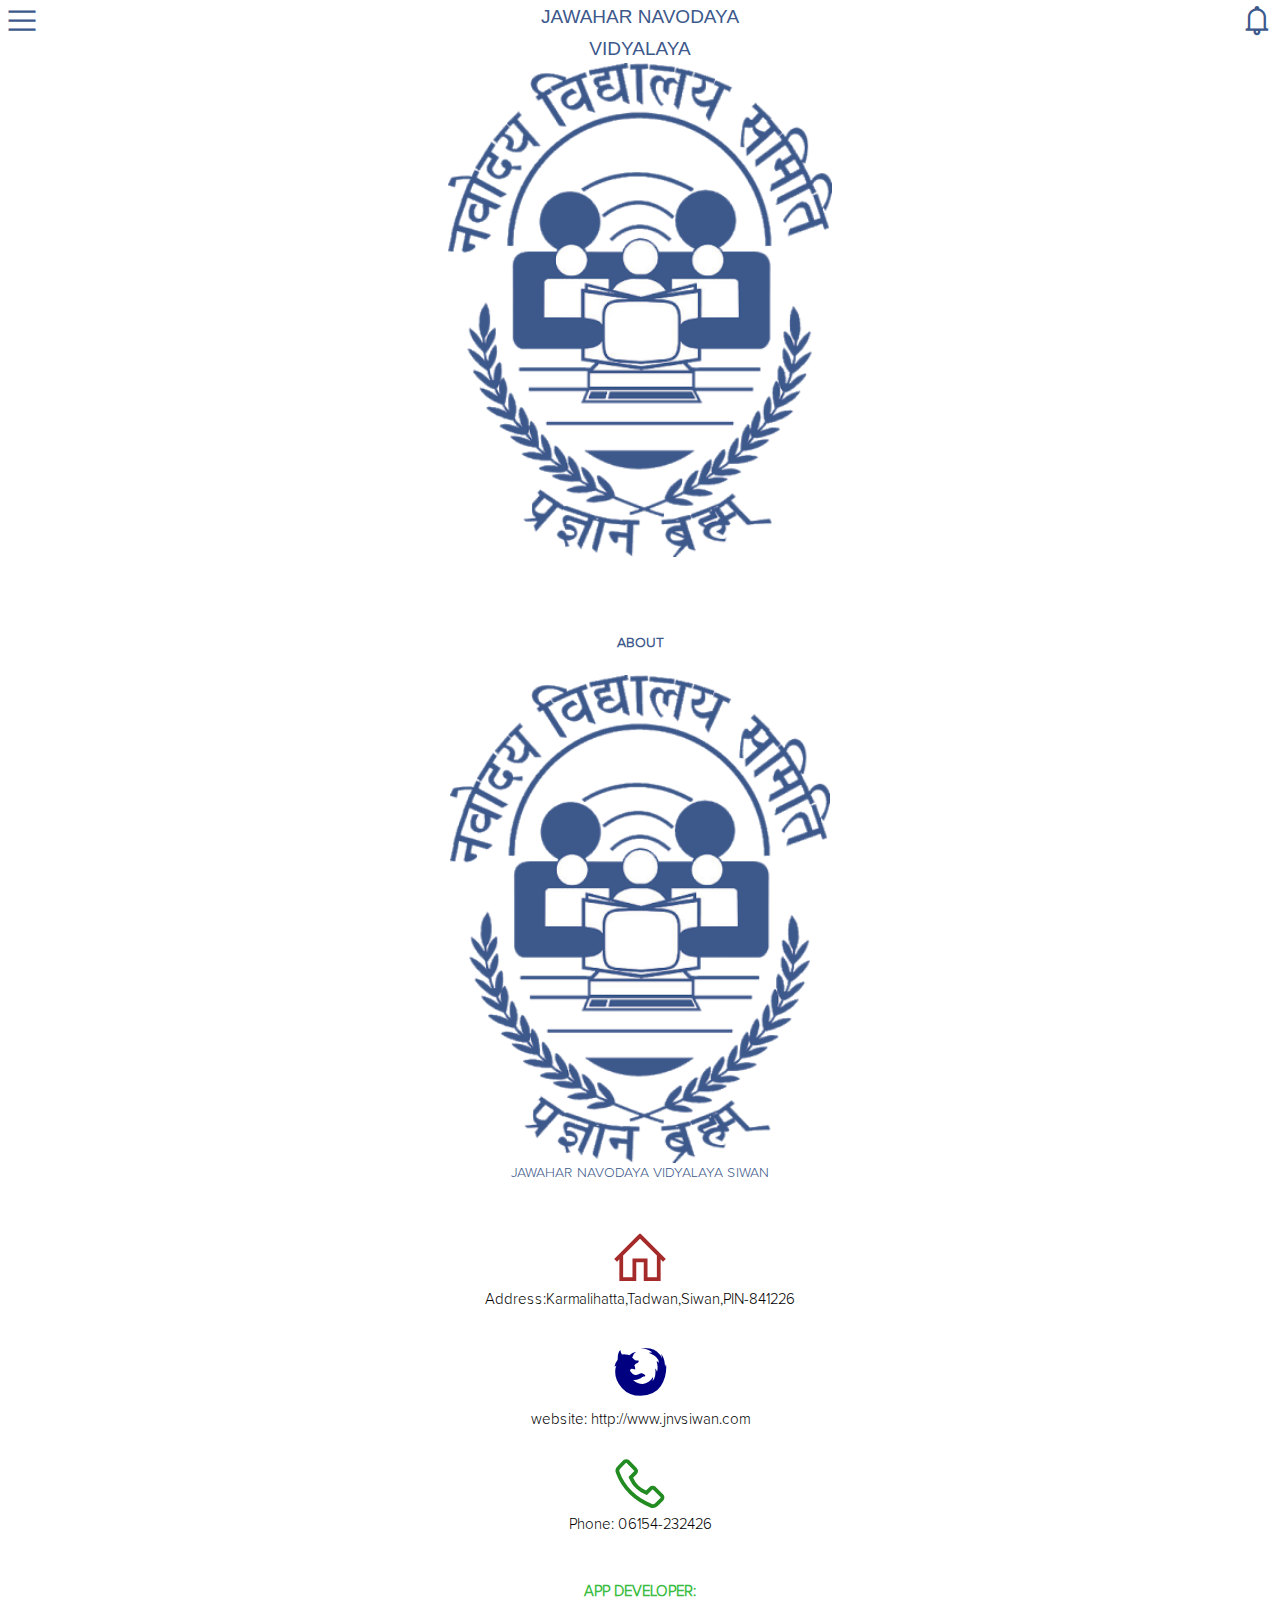
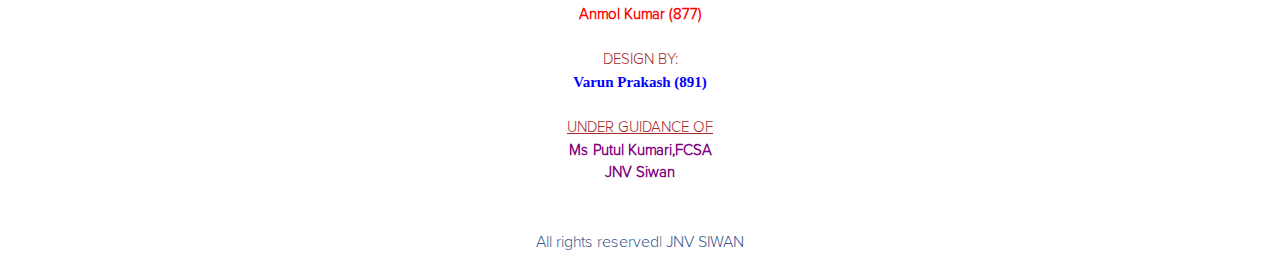
<file: about.html>
<!DOCTYPE html>
<html lang="en" dir="ltr">

<head>
  <meta charset="utf-8">
  <meta name="viewport" content="width=device-width, initial-scale=1.0">
  <link rel="stylesheet" href="./style/style.css">
  <link rel="stylesheet" href="./style/normalize.css">
  <link rel="stylesheet" href="./style/proxima/font.css">
  <link href="./style/main.css" rel="stylesheet" type="text/css">
  <link rel="stylesheet" href="./line-awesome/css/line-awesome.css">

  <style>
    .hy-drawer-content {
      color: #fff;
      max-width: 300px;
    }
    * {
      box-sizing: border-box;
      margin: 0;
      padding: 0;
    }

    aside a {
      color: #111;
    }
  </style>
  <script src="./js/jquery.min.js" charset="utf-8"></script>
  <script src="./js/main.js"></script>

  <script>
    $(function() {

      $(document).on('scroll', function() {

        if ($(window).scrollTop() > 100) {
          $('.scroll-top-wrapper').addClass('show');
        } else {
          $('.scroll-top-wrapper').removeClass('show');
        }
      });

      $('.scroll-top-wrapper').on('click', scrollToTop);
    });

    function scrollToTop() {
      verticalOffset = typeof(verticalOffset) != 'undefined' ? verticalOffset : 0;
      element = $('body');
      offset = element.offset();
      offsetTop = offset.top;
      $('html, body').animate({
        scrollTop: offsetTop
      }, 500, 'linear');
    }
  </script>
  <title>JNV SIWAN MOBILE APP</title>
</head>

<body onLoad="onLoad()">

  <div class="text-head">
    <a style="padding-left:4px;float: left;" id="menuEl" href="#drawerEl">
      <span class="la la-2x la-bars"></span></a>
    <span>Jawahar Navodaya</span>
    <span style="padding-right:4px; float:right;" class="la la-2x la-bell"></span>
  </div>
  <div class="text-head">
    <span style="text-align:center">Vidyalaya</span>
  </div>
  <div class="text-s">
    <img src="./img/logo.png" alt="JNV-SIWAN-LOGO">
  </div>
  <br>
  <aside id="drawerEl" data-touch-events="true" data-mouse-events="true" data-prevent-default="true">

    <div class="aside-head">
      <div class="circle">
        <img src="./img/user.png" alt="">
        <span>Welcome!</span>
      </div>
    </div>


    <a href="indexs.html">
      <li><span class="la la-lg la-home">&nbsp;&nbsp;&nbsp;</span> Home</li>
    </a>
    <a href="admission.html">
      <li><span class="la la-lg la-plus-circle">&nbsp;&nbsp;&nbsp;</span>Admission</li>
    </a>
    <a href="facility.html">
      <li><span class="la la-lg la-futbol-o">&nbsp;&nbsp;&nbsp;</span>Facilities</li>
    </a>
    <a href="staffs.html">
      <li><span class="la la-lg la-users">&nbsp;&nbsp;&nbsp;</span>Staffs</li>
    </a>
    <a href="contact.html">
      <li><span class="la la-lg la-link">&nbsp;&nbsp;&nbsp;</span>Contact</li>
    </a>
    <a href="about.html">
      <li><span class="la la-lg la-info">&nbsp;&nbsp;&nbsp;</span>About</li>
    </a>
    <a href="stulogin.html">
      <li><span class="la la-lg la-user">&nbsp;&nbsp;&nbsp;</span>Student Login</li>
    </a>

  </aside>

  <script>
    var ua = navigator.userAgent.toLowerCase();
    var isSafari = ua.indexOf('safari') > 0 && ua.indexOf('chrome') < 0;
    var isMobileSafari = isSafari && ua.indexOf('mobile') > 0;

    $('#drawerEl').drawer({
        range: isMobileSafari ? [35, 150] : [0, 150],
        threshold: isSafari ? 0 : 10,
      })
      .on('transitioned.hy.drawer', function(e) {
        console.log('hy-drawer transitioned to', e.detail);
      });

    $('#menuEl').click(function(e) {
      e.preventDefault();
      $('#drawerEl').drawer('toggle');
    });
  </script>
<br>
<div class="container proxima">

     <br>
     <div class="text-s">
       <b>About</b><br><br>
     <img src="./img/logo.png"><br>
   </div>
   <div class="text-s bold font">

     JAWAHAR NAVODAYA VIDYALAYA SIWAN
   </div>
   <div class="logoo">

    <br><br>

    <i class="la la-home la-4x c10" id=""></i>
    <br> Address:Karmalihatta,Tadwan,Siwan,PIN-841226
    <br><br>

    <i class="la la-firefox la-5x c2" ></i><br>
    website: <a href="http://www.jnvsiwan.com">http://www.jnvsiwan.com</a>
    <br><br>
    <i class="la la-phone la-4x c5" ></i><br>
    <a href="tel:06154-232426"></a>Phone: 06154-232426
    <br><br><br>
     <font color="#39bc40"><b>APP DEVELOPER:</b></font><br>
      <font color="red" id="myBtn" class="proximar"><b>Anmol Kumar (877)</b></font>
      <br><br>

       <font color="brown">DESIGN BY:</font><br>
        <font face="times"color="blue" class="proximar" id="thisBtn"><b>Varun Prakash (891)</b></font>
        <br>
      <br>
      <!-- The Modal -->
      <div id="myModal" class="modal">

      <!-- Modal content -->
      <div class="modal-content">
      <div class="modal-header"><img src="avtar.jpg"><span style="padding:10px;font-size:25px;">Anmol Kumar</span>
      <span class="close">&times;</span>

      </div>
      <div class="modal-body">
      <br>
      <p style="text-align:left;"><img src="mail.png"><a href="mailto:anmol@programmer.net" style="margin-left:10px">anmol@programmer.net</a></p><br>
      <p style="text-align:left;"><img src="phone.png"><a href="tel:7667651291" style="margin-left:10px">+91 7667651291</a></p>

      <br>
      <p style="text-align:left;"></p>
      <br> </div>
      <div class="modal-footer">

      </div>
      </div>

      </div>


      <!-- The Modal -->
      <div id="thisModal" class="thmodal">

      <!-- Modal content -->
      <div class="thmodal-content">
      <div class="thmodal-header"><img src="avtar1.jpg"><span style="padding:10px;font-size:25px;">Varun Prakash</span>
      <span class="thclose">&times;</span>

      </div>
      <div class="thmodal-body">
      <br>
      <p style="text-align:left;"><img src="mail.png"><a href="varuntarun563@gmail.com" style="margin-left:10px">varuntarun563@gmail.com</a></p><br>
      <p style="text-align:left;"><img src="phone.png"><a href="tel:8969369652" style="margin-left:10px">+91 8969369652</a></p>

      <br>
      <p style="text-align:left;"></p>
      <br> </div>
      <div class="thmodal-footer">

      </div>
      </div>

      </div>


      <font class="proximar" color="brown"><u>UNDER GUIDANCE OF</u></font>
      <font class="proximar" color="#800080"><br><b> Ms Putul Kumari,FCSA <br>JNV Siwan</font></b><br><br><br>
    </div>
<div class="text-xsb">

      All rights reserved| <a href="index.html">JNV SIWAN</a>
    </div>
  </div>
<script >
  function myNavi(x) {
  x.classList.toggle("change");
  }
  </script>
  <script>
  // Get the modal
  var modal = document.getElementById('myModal');

  // Get the button that opens the modal
  var btn = document.getElementById("myBtn");

  // Get the <span> element that closes the modal
  var span = document.getElementsByClassName("close")[0];

  // When the user clicks the button, open the modal
  btn.onclick = function() {
  modal.style.display = "block";
  }

  // When the user clicks on <span> (x), close the modal
  span.onclick = function() {
  modal.style.display = "none";
  }

  // When the user clicks anywhere outside of the modal, close it
  window.onclick = function(event) {
  if (event.target == modal) {
  modal.style.display = "none";
  }
  }
  </script>

  <script>
  // Get the modal
  var thmodal = document.getElementById('thisModal');

  // Get the button that opens the modal
  var thbtn = document.getElementById("thisBtn");

  // Get the <span> element that closes the modal
  var thspan = document.getElementsByClassName("thclose")[0];

  // When the user clicks the button, open the modal
  thbtn.onclick = function() {
  thmodal.style.display = "block";
  }

  // When the user clicks on <span> (x), close the modal
  thspan.onclick = function() {
  thmodal.style.display = "none";
  }

  // When the user clicks anywhere outside of the modal, close it
  window.onclick = function(event) {
  if (event.target == modal) {
  thmodal.style.display = "none";
  }
  }
  </script>
    <script >
    function myNavi(x) {
    x.classList.toggle("change");
    }
    </script>
</body>
</html>
</file>
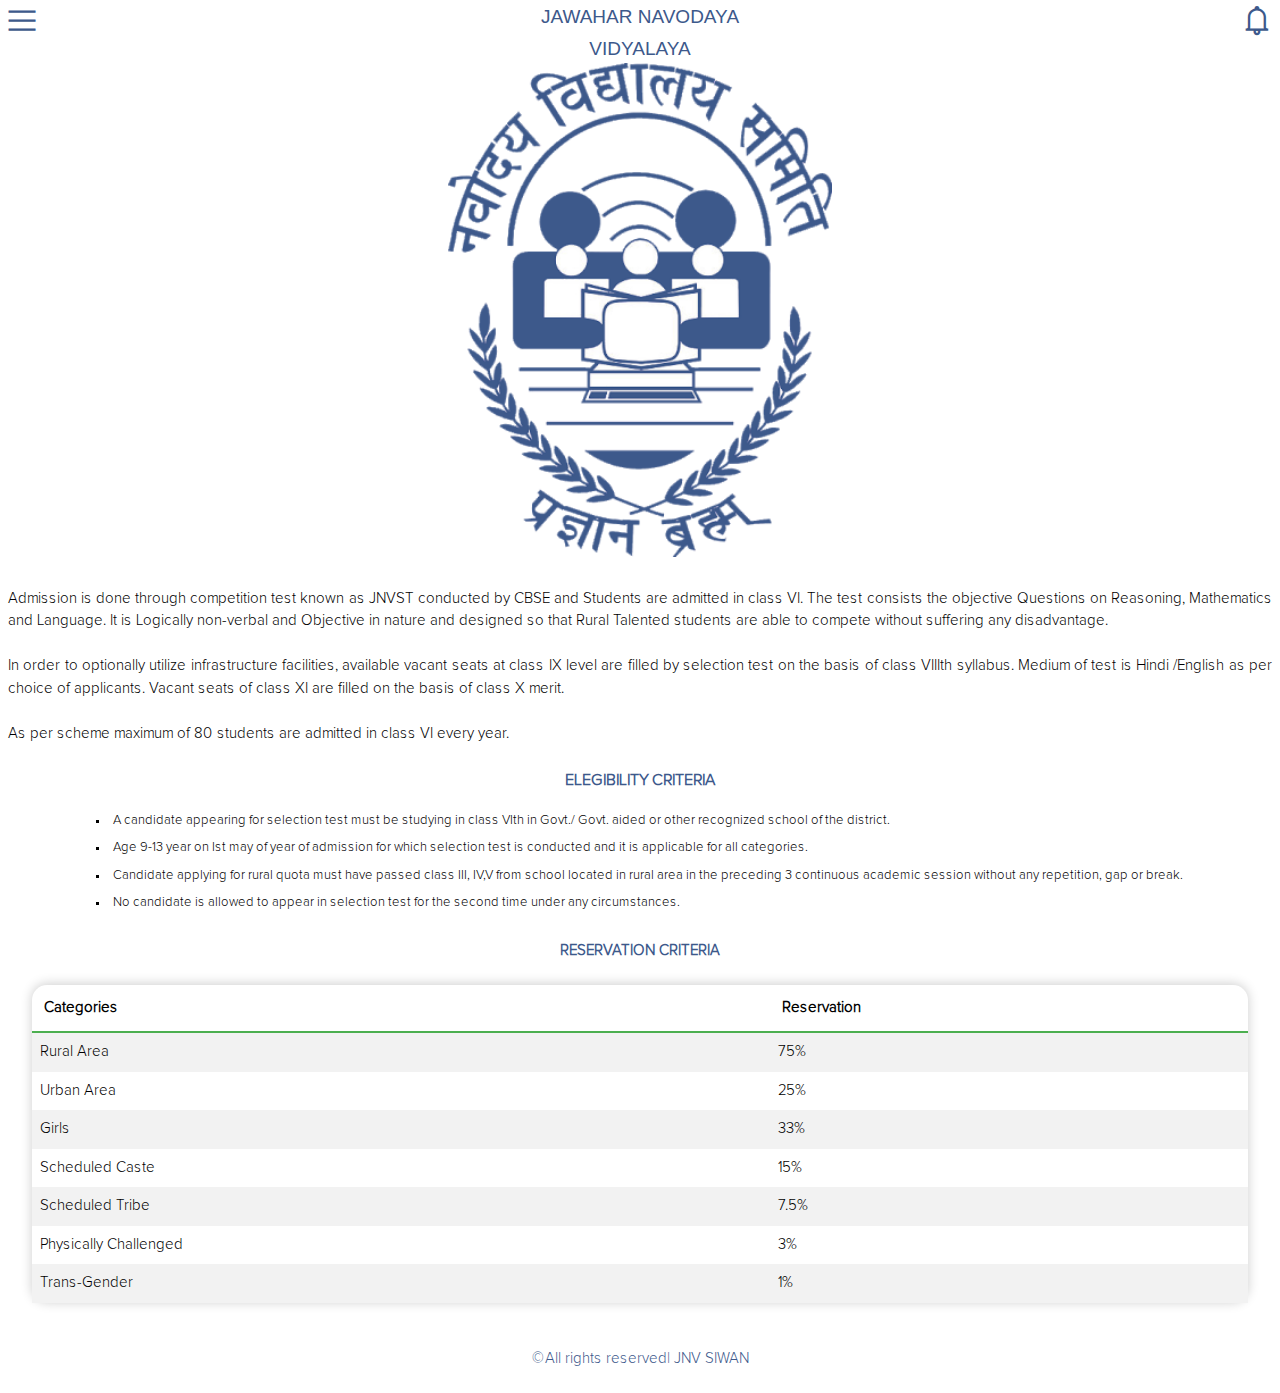
<file: admission.html>
<!DOCTYPE html>
<html lang="en" dir="ltr">

<head>
  <meta charset="utf-8">
  <link rel="stylesheet" href="./style/style.css">
  <link rel="stylesheet" href="./style/normalize.css">
  <link rel="stylesheet" href="./style/proxima/font.css">
  <link href="./style/main.css" rel="stylesheet" type="text/css">
  <link rel="stylesheet" href="./line-awesome/css/line-awesome.css">
  <meta name="viewport" content="width=device-width, initial-scale=1.0">

  <style>
    .hy-drawer-content {
      color: #fff;
      max-width: 300px;
    }

    aside a {
      color: #111;
    }
  </style>
  <script src="./js/jquery.min.js" charset="utf-8"></script>
  <script src="./js/main.js"></script>

  <script>
    $(function() {

      $(document).on('scroll', function() {

        if ($(window).scrollTop() > 100) {
          $('.scroll-top-wrapper').addClass('show');
        } else {
          $('.scroll-top-wrapper').removeClass('show');
        }
      });

      $('.scroll-top-wrapper').on('click', scrollToTop);
    });

    function scrollToTop() {
      verticalOffset = typeof(verticalOffset) != 'undefined' ? verticalOffset : 0;
      element = $('body');
      offset = element.offset();
      offsetTop = offset.top;
      $('html, body').animate({
        scrollTop: offsetTop
      }, 500, 'linear');
    }
  </script>
  <title>JNV SIWAN MOBILE APP</title>
</head>

<body onLoad="onLoad()">

  <div class="text-head">
    <a style="padding-left:4px;float: left;" id="menuEl" href="#drawerEl">
      <span class="la la-2x la-bars"></span></a>
    <span>Jawahar Navodaya</span>
    <span style="padding-right:4px; float:right;" class="la la-2x la-bell"></span>
  </div>
  <div class="text-head">
    <span style="text-align:center">Vidyalaya</span>
  </div>
  <div class="text-s">
    <img src="./img/logo.png" alt="JNV-SIWAN-LOGO">
  </div>
  <br>
  <aside id="drawerEl" data-touch-events="true" data-mouse-events="true" data-prevent-default="true">

    <div class="aside-head">
      <div class="circle">
        <img src="./img/user.png" alt="">
          <span id="anmoluser">Hello! </span>
      </div>
    </div>


    <a href="indexs.html">
      <li><span class="la la-lg la-home">&nbsp;&nbsp;&nbsp;</span> Home</li>
    </a>
    <a href="admission.html">
      <li><span class="la la-lg la-plus-circle">&nbsp;&nbsp;&nbsp;</span>Admission</li>
    </a>
    <a href="facility.html">
      <li><span class="la la-lg la-futbol-o">&nbsp;&nbsp;&nbsp;</span>Facilities</li>
    </a>
    <a href="staffs.html">
      <li><span class="la la-lg la-users">&nbsp;&nbsp;&nbsp;</span>Staffs</li>
    </a>
    <a href="contact.html">
      <li><span class="la la-lg la-link">&nbsp;&nbsp;&nbsp;</span>Contact</li>
    </a>
    <a href="about.html">
      <li><span class="la la-lg la-info">&nbsp;&nbsp;&nbsp;</span>About</li>
    </a>
    <a href="stulogin.html">
      <li><span class="la la-lg la-user">&nbsp;&nbsp;&nbsp;</span>Student Login</li>
    </a>

  </aside>

  <script>
    var ua = navigator.userAgent.toLowerCase();
    var isSafari = ua.indexOf('safari') > 0 && ua.indexOf('chrome') < 0;
    var isMobileSafari = isSafari && ua.indexOf('mobile') > 0;

    $('#drawerEl').drawer({
        range: isMobileSafari ? [35, 150] : [0, 150],
        threshold: isSafari ? 0 : 10,
      })
      .on('transitioned.hy.drawer', function(e) {
        console.log('hy-drawer transitioned to', e.detail);
      });

    $('#menuEl').click(function(e) {
      e.preventDefault();
      $('#drawerEl').drawer('toggle');
    });
  </script>


  <div class="container proxima">

    <div class="text-xs">
      Admission is done through competition test known as JNVST conducted by CBSE and Students are admitted in class VI. The test consists the objective Questions on Reasoning, Mathematics and Language. It is Logically non-verbal and Objective in
      nature and designed so that Rural Talented students are able to compete without suffering any disadvantage.
      <br><br>
      In order to optionally utilize infrastructure facilities, available vacant seats at class IX level are filled by selection test on the basis of class VIIIth syllabus. Medium of test is Hindi /English as per choice of applicants. Vacant seats
      of class XI are filled on the basis of class X merit.
      <br><br>
      As per scheme maximum of 80 students are admitted in class VI every year. <br><br>

    </div>
    <div class="text-xsb">
      <B>ELEGIBILITY CRITERIA</B>
    </div>
    <ul>
      <li>A candidate appearing for selection test must be studying in class VIth in Govt./ Govt. aided or other recognized school of the district. </li>
      <li>Age 9-13 year on Ist may of year of admission for which selection test is conducted and it is applicable for all categories.</li>
      <li>Candidate applying for rural quota must have passed class III, IV,V from school located in rural area in the preceding 3 continuous academic session without any repetition, gap or break. </li>
      <li>No candidate is allowed to appear in selection test for the second time under any circumstances. </li>

    </ul>
  </div>
  <div class="text-xsb proxima">
    <b>RESERVATION CRITERIA</b>
  </div><br>
  <table class="proxima meffec" style="border-radius: 15px; width:95%; margin: 0 auto;">
    <tr>
      <th style="padding:12px;">Categories</th>
      <th style="padding:12px;">Reservation</th>

    </tr>
    <tr>
      <td>Rural Area</td>
      <td>75%</td>

    </tr>
    <tr>
      <td>Urban Area</td>
      <td>25%</td>

    </tr>
    <tr>
      <td>Girls</td>
      <td>33%</td>

    </tr>
    <tr>
      <td>Scheduled Caste</td>
      <td>15%</td>

    </tr>

    <tr>
      <td>Scheduled Tribe</td>
      <td>7.5%</td>

    </tr>

    <tr>
      <td>Physically Challenged</td>
      <td>3%</td>

    </tr>

    <tr>
      <td>Trans-Gender</td>
      <td>1%</td>

    </tr>
  </table>

  <br><br>
  <div class="text-xsb proxima">
    <div class="center"> &copy;All rights reserved|
      <a href="index.html" class="nobut">JNV SIWAN</a>

    </div>
  </div>
  <br>
  <script>
    function myNavi(x) {
      x.classList.toggle("change");
    }
  </script>
</body>

</html>
</file>
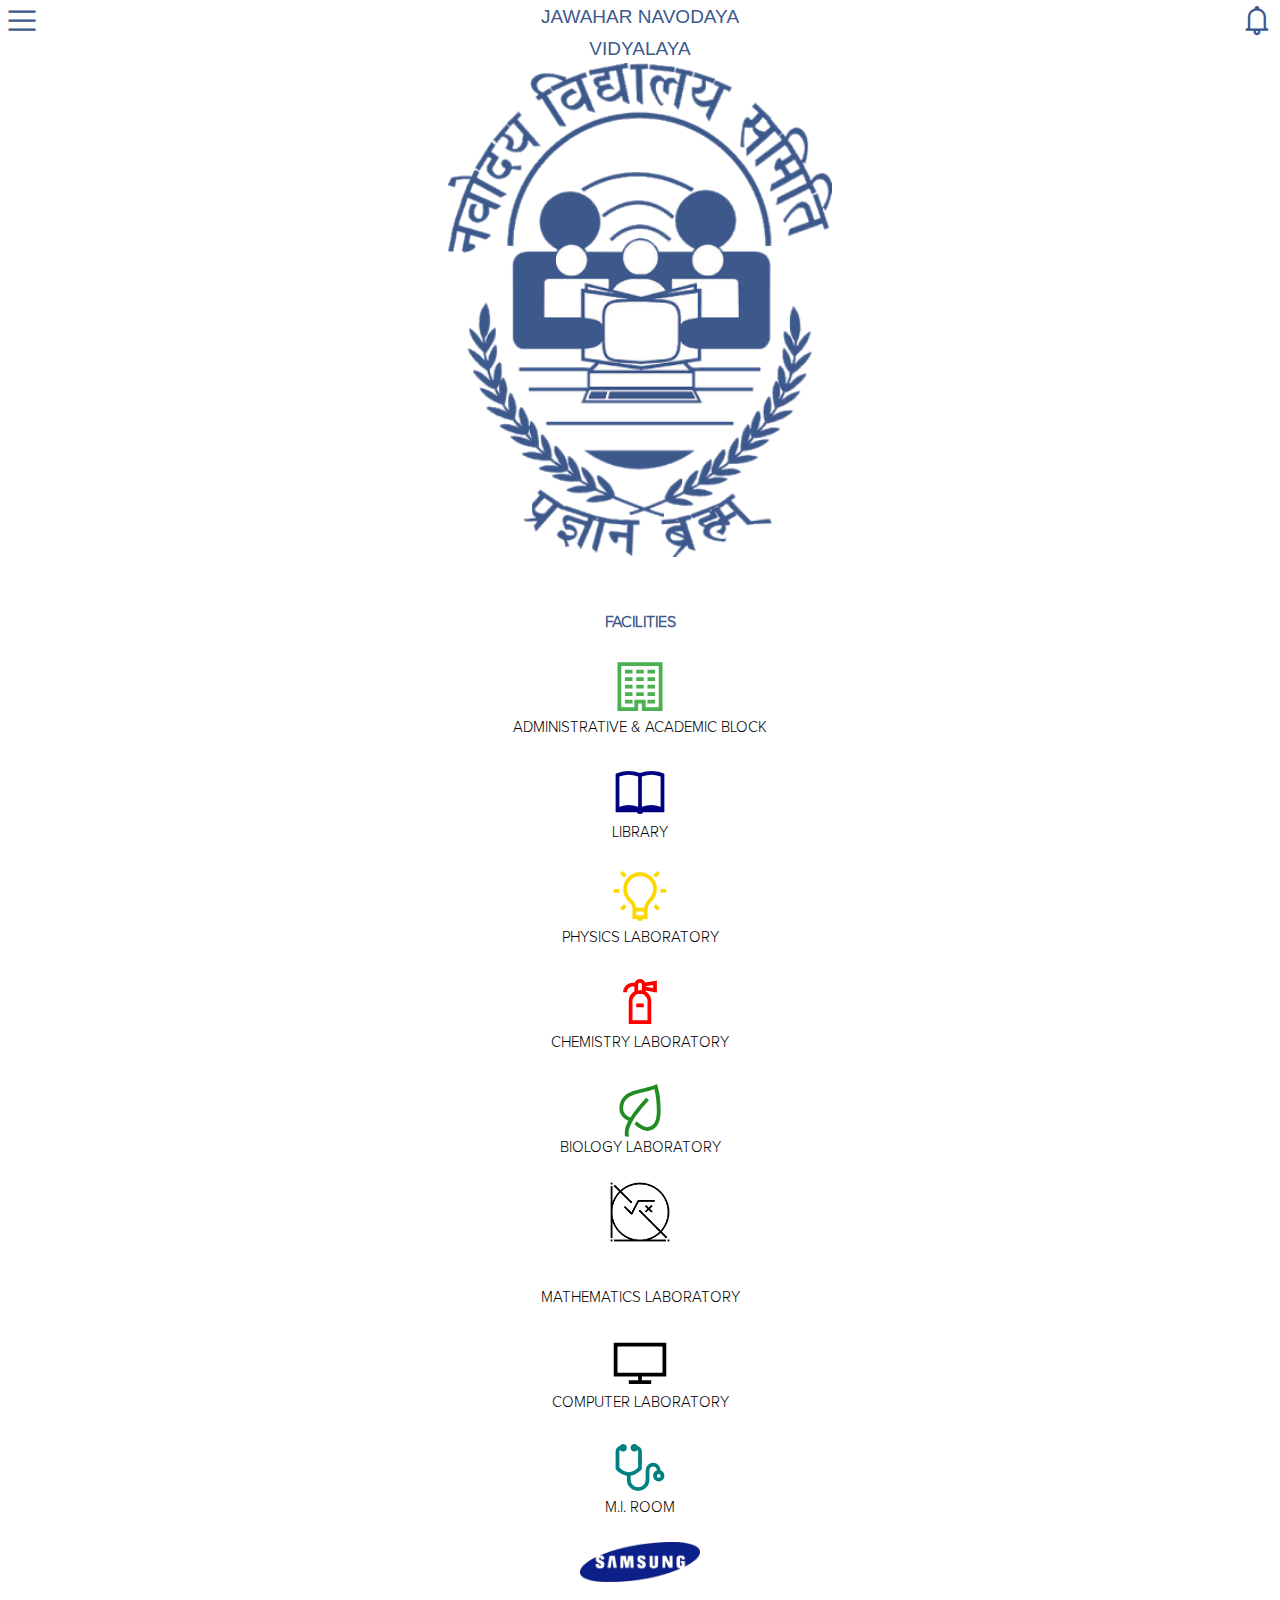
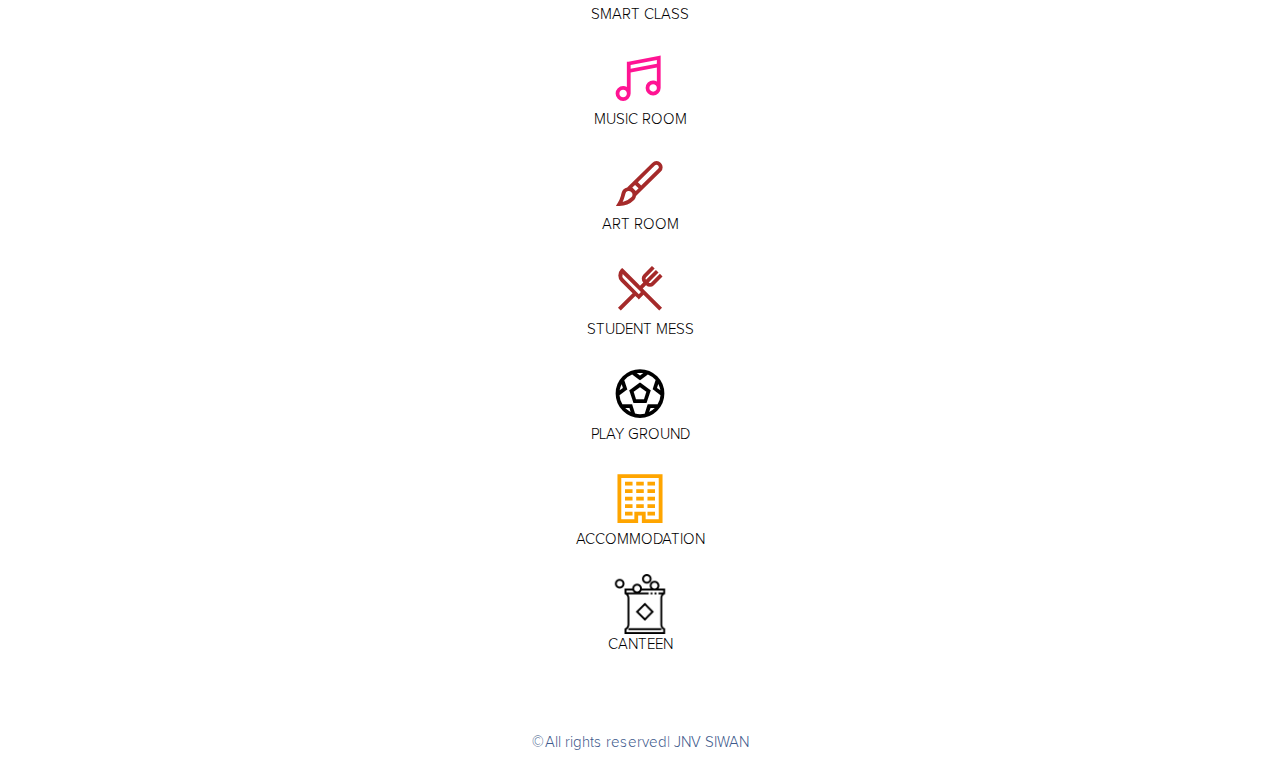
<file: facility.html>
<!DOCTYPE html>
<html lang="en" dir="ltr">

<head>
  <meta charset="utf-8">
  <meta name="viewport" content="width=device-width, initial-scale=1.0">
  <link rel="stylesheet" href="./style/style.css">
  <link rel="stylesheet" href="./style/normalize.css">
  <link rel="stylesheet" href="./style/proxima/font.css">
  <link href="./style/main.css" rel="stylesheet" type="text/css">
  <link rel="stylesheet" href="./line-awesome/css/line-awesome.css">

  <style>
    .hy-drawer-content {
      color: #fff;
      max-width: 300px;
    }
    * {
      box-sizing: border-box;
      margin: 0;
      padding: 0;
    }

    aside a {
      color: #111;
    }
  </style>
  <script src="./js/jquery.min.js" charset="utf-8"></script>
  <script src="./js/main.js"></script>

  <script>
    $(function() {

      $(document).on('scroll', function() {

        if ($(window).scrollTop() > 100) {
          $('.scroll-top-wrapper').addClass('show');
        } else {
          $('.scroll-top-wrapper').removeClass('show');
        }
      });

      $('.scroll-top-wrapper').on('click', scrollToTop);
    });

    function scrollToTop() {
      verticalOffset = typeof(verticalOffset) != 'undefined' ? verticalOffset : 0;
      element = $('body');
      offset = element.offset();
      offsetTop = offset.top;
      $('html, body').animate({
        scrollTop: offsetTop
      }, 500, 'linear');
    }
  </script>
  <title>JNV SIWAN MOBILE APP</title>
</head>

<body onLoad="onLoad()">

  <div class="text-head">
    <a style="padding-left:4px;float: left;" id="menuEl" href="#drawerEl">
      <span class="la la-2x la-bars"></span></a>
    <span>Jawahar Navodaya</span>
    <span style="padding-right:4px; float:right;" class="la la-2x la-bell"></span>
  </div>
  <div class="text-head">
    <span style="text-align:center">Vidyalaya</span>
  </div>
  <div class="text-s">
    <img src="./img/logo.png" alt="JNV-SIWAN-LOGO">
  </div>
  <br>
  <aside id="drawerEl" data-touch-events="true" data-mouse-events="true" data-prevent-default="true">

    <div class="aside-head">
      <div class="circle">
        <img src="./img/user.png" alt="">
        <span>Welcome!</span>
      </div>
    </div>


    <a href="indexs.html">
      <li><span class="la la-lg la-home">&nbsp;&nbsp;&nbsp;</span> Home</li>
    </a>
    <a href="admission.html">
      <li><span class="la la-lg la-plus-circle">&nbsp;&nbsp;&nbsp;</span>Admission</li>
    </a>
    <a href="facility.html">
      <li><span class="la la-lg la-futbol-o">&nbsp;&nbsp;&nbsp;</span>Facilities</li>
    </a>
    <a href="staffs.html">
      <li><span class="la la-lg la-users">&nbsp;&nbsp;&nbsp;</span>Staffs</li>
    </a>
    <a href="contact.html">
      <li><span class="la la-lg la-link">&nbsp;&nbsp;&nbsp;</span>Contact</li>
    </a>
    <a href="about.html">
      <li><span class="la la-lg la-info">&nbsp;&nbsp;&nbsp;</span>About</li>
    </a>
    <a href="stulogin.html">
      <li><span class="la la-lg la-user">&nbsp;&nbsp;&nbsp;</span>Student Login</li>
    </a>

  </aside>

  <script>
    var ua = navigator.userAgent.toLowerCase();
    var isSafari = ua.indexOf('safari') > 0 && ua.indexOf('chrome') < 0;
    var isMobileSafari = isSafari && ua.indexOf('mobile') > 0;

    $('#drawerEl').drawer({
        range: isMobileSafari ? [35, 150] : [0, 150],
        threshold: isSafari ? 0 : 10,
      })
      .on('transitioned.hy.drawer', function(e) {
        console.log('hy-drawer transitioned to', e.detail);
      });

    $('#menuEl').click(function(e) {
      e.preventDefault();
      $('#drawerEl').drawer('toggle');
    });
  </script>
<br>
  <div class="container proxima">
    <div class="text-xsb">
      <B>FACILITIES</B>
    </div><br>
    <ul>

<div class="icons" >
<i class="la la-building-o la-4x c1" ></i>
<br>
ADMINISTRATIVE & ACADEMIC BLOCK
<br><br>
<i class="la la-book la-4x c2" ></i>
<br>

LIBRARY
<br><br>
<i class="la la-lightbulb-o la-4x c3" ></i>
<br>

PHYSICS LABORATORY
<br><br>
<i class="la la-fire-extinguisher la-4x c4" ></i>
<br>

CHEMISTRY LABORATORY
<BR><BR>
<i class="la la-leaf la-4x c5" ></i>
<br>

BIOLOGY LABORATORY
<BR><BR>

<img class="sna" src="./img/math.png"><br><br>
<br>MATHEMATICS LABORATORY

<BR><BR>

<i class="la la-desktop la-4x" ></i>
<br>
COMPUTER LABORATORY
<BR><BR>
<i class="la la-stethoscope la-4x c8" ></i>
<br>

M.I. ROOM <br><br>

<img class="sams" src="./img/samsung.png"><br><br>
SMART CLASS
<br><br>
<i class="la la-music la-4x c9" ></i>
<br>

MUSIC ROOM
<BR><BR>
<i class="la la-paint-brush la-4x c10" ></i>
<br>

 ART  ROOM
<br><br>
<i class="la la-cutlery la-4x c11" ></i>
<br>

STUDENT MESS
<br><br>
<i class="la la-futbol-o la-4x c12" ></i>
<br>

PLAY GROUND
<br><br>

<i class="la la-building-o la-4x c13" ></i>
<br>

ACCOMMODATION
<br><br>
<img class="sna" src="./img/snacks.png"><br>
CANTEEN
<br><br>

  </div>
	</div>
  <br><br>
  <div class="text-xsb proxima">
   <div class="center"> &copy;All rights reserved|
   <a href="index.html"class="nobut">JNV SIWAN</a>

   </div>
  </div>
  <br>
    <script >
    function myNavi(x) {
    x.classList.toggle("change");
    }
    </script>
  </body>
  </html>
</file>
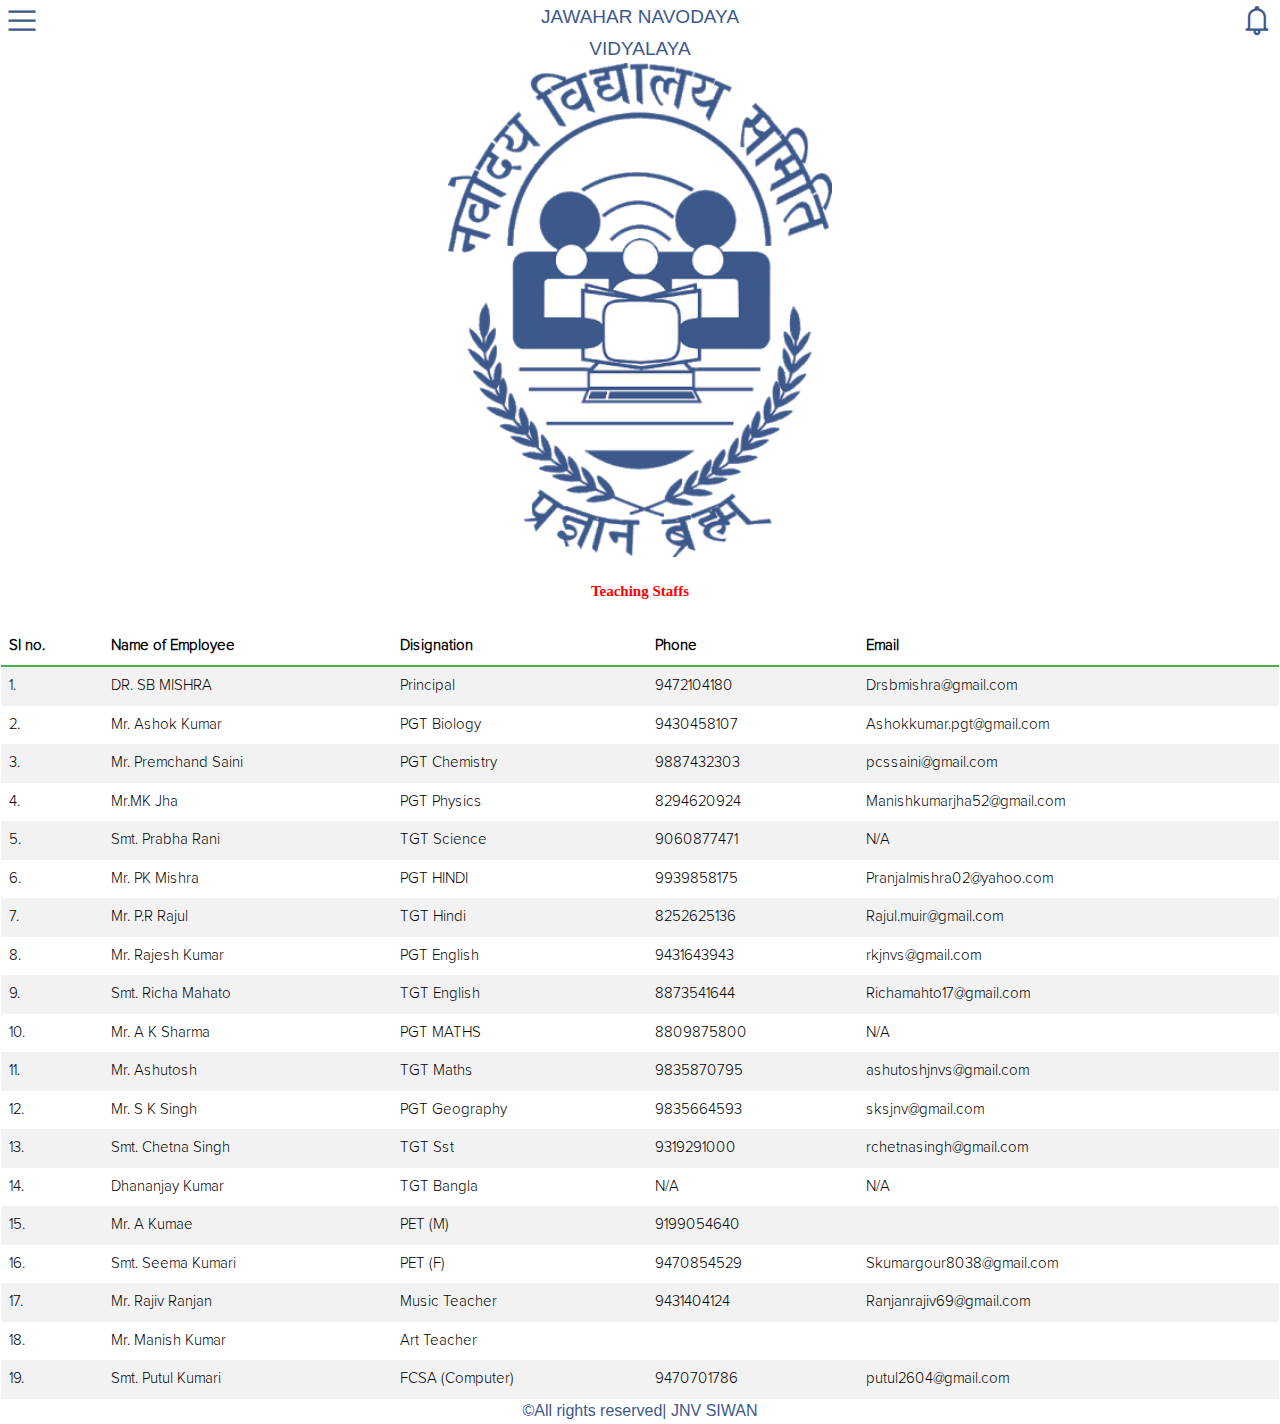
<file: staffs.html>
<!DOCTYPE html>
<html lang="en" dir="ltr">

<head>
  <meta charset="utf-8">
  <meta name="viewport" content="width=device-width, initial-scale=1.0">
  <link rel="stylesheet" href="./style/style.css">
  <link rel="stylesheet" href="./style/normalize.css">
  <link rel="stylesheet" href="./style/proxima/font.css">
  <link href="./style/main.css" rel="stylesheet" type="text/css">
  <link rel="stylesheet" href="./line-awesome/css/line-awesome.css">

  <style>
    .hy-drawer-content {
      color: #fff;
      max-width: 300px;
    }
    * {
      box-sizing: border-box;
      margin: 0;
      padding: 0;
    }

    aside a {
      color: #111;
    }
  </style>
  <script src="./js/jquery.min.js" charset="utf-8"></script>
  <script src="./js/main.js"></script>

  <script>
    $(function() {
      if(window.localStorage["firstname"] != undefined && window.localStorage["lastname"] != undefined) {
            $("#firstname").val(window.localStorage["firstname"]);
            $("#lastname").val(window.localStorage["lastname"]);
            $("#anmoluser").append(window.localStorage["lastname"]);

           }

      $(document).on('scroll', function() {

        if ($(window).scrollTop() > 100) {
          $('.scroll-top-wrapper').addClass('show');
        } else {
          $('.scroll-top-wrapper').removeClass('show');
        }
      });

      $('.scroll-top-wrapper').on('click', scrollToTop);
    });

    function scrollToTop() {
      verticalOffset = typeof(verticalOffset) != 'undefined' ? verticalOffset : 0;
      element = $('body');
      offset = element.offset();
      offsetTop = offset.top;
      $('html, body').animate({
        scrollTop: offsetTop
      }, 500, 'linear');
    }
  </script>
  <title>JNV SIWAN MOBILE APP</title>
</head>

<body onLoad="onLoad()">

  <div class="text-head">
    <a style="padding-left:4px;float: left;" id="menuEl" href="#drawerEl">
      <span class="la la-2x la-bars"></span></a>
    <span>Jawahar Navodaya</span>
    <span style="padding-right:4px; float:right;" class="la la-2x la-bell"></span>
  </div>
  <div class="text-head">
    <span style="text-align:center">Vidyalaya</span>
  </div>
  <div class="text-s">
    <img src="./img/logo.png" alt="JNV-SIWAN-LOGO">
  </div>
  <br>
  <aside id="drawerEl" data-touch-events="true" data-mouse-events="true" data-prevent-default="true">

    <div class="aside-head">
      <div class="circle">
        <img src="./img/user.png" alt="">
        <span id="anmoluser">Hello! </span>
      </div>
    </div>


    <a href="indexs.html">
      <li><span class="la la-lg la-home">&nbsp;&nbsp;&nbsp;</span> Home</li>
    </a>
    <a href="admission.html">
      <li><span class="la la-lg la-plus-circle">&nbsp;&nbsp;&nbsp;</span>Admission</li>
    </a>
    <a href="facility.html">
      <li><span class="la la-lg la-futbol-o">&nbsp;&nbsp;&nbsp;</span>Facilities</li>
    </a>
    <a href="staffs.html">
      <li><span class="la la-lg la-users">&nbsp;&nbsp;&nbsp;</span>Staffs</li>
    </a>
    <a href="contact.html">
      <li><span class="la la-lg la-link">&nbsp;&nbsp;&nbsp;</span>Contact</li>
    </a>
    <a href="about.html">
      <li><span class="la la-lg la-info">&nbsp;&nbsp;&nbsp;</span>About</li>
    </a>
    <a id="openBrowser">
      <li><span class="la la-lg la-user">&nbsp;&nbsp;&nbsp;</span>Student Login</li>
    </a>

  </aside>

  <script>
    var ua = navigator.userAgent.toLowerCase();
    var isSafari = ua.indexOf('safari') > 0 && ua.indexOf('chrome') < 0;
    var isMobileSafari = isSafari && ua.indexOf('mobile') > 0;

    $('#drawerEl').drawer({
        range: isMobileSafari ? [35, 150] : [0, 150],
        threshold: isSafari ? 0 : 10,
      })
      .on('transitioned.hy.drawer', function(e) {
        console.log('hy-drawer transitioned to', e.detail);
      });

    $('#menuEl').click(function(e) {
      e.preventDefault();
      $('#drawerEl').drawer('toggle');
    });
  </script>
 <div class="text-xsb proxima">
 <font face="Times"color="red"><b>Teaching Staffs</b></font></div>
<br>
 <div style="overflow-x:auto;padding:1px;">
<table class="proxima">
<tr class="table-head">
<th>SI no.</th>
<th>Name of Employee</th>
<th>Disignation</th>
<th>Phone</th>
<th>Email</th>
</tr>
<tr>
<td>1.</td>
<td>DR. SB MISHRA</td>
<td>Principal</td>
<td><a href="tel:9472104180">9472104180</a></td>
<td>Drsbmishra@gmail.com</td>
</tr>
<tr>
<td>2.</td>
<td>Mr. Ashok Kumar</td>
<td>PGT Biology</td>
<td><a href="tel:9430458107"></a> 9430458107	</td>
<td>Ashokkumar.pgt@gmail.com</td>

</tr>
<tr>
<td>3.</td>
<td>     Mr. Premchand Saini</td>
<td>PGT Chemistry</td>
<td>9887432303</td>
<td>	pcssaini@gmail.com</td>
</tr>
<tr>
<td>4.</td>
<td>Mr.MK Jha</td>
<td>PGT Physics</td>
<td>8294620924	</td>
<td>Manishkumarjha52@gmail.com</td>
</tr>
<tr>
<td>5.</td>
<td>Smt. Prabha Rani</td>
<td>TGT Science</td>
<td>9060877471</td>
<td>N/A</td>
</tr>
<tr>
<td>6.</td>
<td>Mr. PK Mishra</td>
<td>PGT HINDI</td>
<td>9939858175</td>
<td>	Pranjalmishra02@yahoo.com</td>
</tr>
<tr>
<td>7.</td>
<td>Mr. P.R Rajul</td>
<td>TGT Hindi</td>
<td>8252625136</td>
<td>	Rajul.muir@gmail.com</td>
</tr>
<tr>
<td>8.</td>
<td>Mr. Rajesh Kumar</td>
<td>PGT English</td>
<td>9431643943</td>
<td>	rkjnvs@gmail.com</td>
</tr>
<tr>
<td>9.</td>
<td>Smt. Richa Mahato</td>
<td>TGT English</td>
<td>8873541644</td>
<td>Richamahto17@gmail.com</td>
</tr>
<tr>
<td>10.</td>
<td>Mr. A K Sharma</td>
<td>PGT MATHS</td>
<td>8809875800</td>
<td>N/A</td>
</tr>
<tr>
<td>11.</td>
<td>Mr. Ashutosh</td>
<td>TGT Maths</td>
<td>9835870795</td>
<td>ashutoshjnvs@gmail.com</td>
</tr>
<tr>
<td>12.</td>
<td>Mr. S K Singh</td>
<td>PGT Geography</td>
<td>9835664593</td>
<td>sksjnv@gmail.com</td>
</tr>
<tr>
<td>13.</td>
<td>Smt. Chetna Singh</td>
<td>TGT Sst </td>
<td>9319291000</td>
<td>rchetnasingh@gmail.com</td>
</tr>
<tr>
<td>14.</td>
<td>Dhananjay Kumar</td>
<td>TGT Bangla</td>
<td>N/A</td>
<td>N/A</td>
</tr>
<tr>
<td>15.</td>
<td>Mr. A Kumae</td>
<td>PET (M)</td>
<td>9199054640</td>
<td></td>
</tr>
<tr>
<td>16.</td>
<td>Smt. Seema Kumari</td>
<td>PET (F)</td>
<td>9470854529</td>
<td>Skumargour8038@gmail.com</td>
</tr>
<tr>
<td>17.</td>
<td>Mr. Rajiv Ranjan</td>
<td>Music Teacher</td>
<td>9431404124</td>
<td>	Ranjanrajiv69@gmail.com</td>
</tr>
<tr>
<td>18.</td>
<td>Mr. Manish Kumar</td>
<td>Art Teacher</td>
<td></td>
<td></td>
</tr>
<tr>
<td>19.</td>
<td>Smt. Putul Kumari</td>
<td>FCSA (Computer)</td>
<td>9470701786</td>
<td>putul2604@gmail.com</td>
</tr>
</table>

<div class="text-xsb">
 <div class="center"> &copy;All rights reserved|
 <a href="index.html"class="nobut">JNV SIWAN</a>

 </div>
</div>
  <script >
  function myNavi(x) {
  x.classList.toggle("change");
  }
  </script>
  </body>
</html>
</file>
<file: style/style.css>
/* NOTE: styling menu bar */
#nav-toggle{
  text-decoration: none;


      }
      #nav-toggle div{

        text-decoration: none;
        padding-top: 10px;
        padding-bottom:10px;
      background: #111;
        color: white;
        width:100%;
        border-top-left-radius: 7px;
        border-top-right-radius: 7px;
            }
    #nav-toggle div span{


    }
  #nav{
    text-decoration: none;

    background: #dc4ef3;
    color: white;
    width: 100%;
  }
  #nav ul a{
    text-decoration: none;
  }
  #nav ul a li{
    color:#fff;
    text-align:left;
    text-decoration: none;
    padding-left: 10px;
    padding-top: 7px;
    padding-bottom: 7px;
    border-bottom: 1px solid #fff;
    transition: 0.4s;
  }
  #nav ul a li:hover{
    color: #fff;
    background: orange;
    transition: 0.4s;
    webkit-transition :0.2s
  }
  .anmolnav{
    text-align: right;
    padding-right: 10px;

  }

.text-l{
    font-size: 30px;
    text-align: center;
}
.anchor{
  padding:10px;
  width: 75%;
  margin: 0 auto;
  color: #fff;
  border-radius:6px;
  background:ForestGreen;
  text-align: center;
    box-shadow: 0 0 20px 0 rgba(0, 0, 0, 0.16);
    transition: 0.3s;
}

.anchor:hover {
box-shadow: 0 0 20px 0 rgba(0, 0, 0, 0.16);
  padding:10px;
  width: 75%;
  margin: 0 auto;
  color: #fff;
  border-radius:6px;
  background:teal;
  text-align: center;
  transition: 0.3s;
}
.bottom{
  position: absolute;
  bottom:2px;
  width: 100%;
  margin: 0 auto;

}
a {
  text-decoration: none;
}
.text-s{
  color: #3d598b;
  text-align: center;
  font-size: 14px;
  text-transform: uppercase;
}
.text-head{
  padding-top: 3px;
  color: #3d598b;
  text-align: center;
  font-size: 19px;
  text-transform: uppercase;
}
.aside-head{
  height:200px;
  background: url("../img/mat-b.png");
}

.aside-head .circle img{
  position: relative;
  top:80px;
  left:130px;
  width: 50px;
}
.aside-head .circle span{
  position: relative;
  top:120px;
  left:40px;
  font-weight: bold;
}
aside a li{
  padding:10px;
  padding-left: 15px;
  font-size: 18px;
  list-style-type: none;
}

.text-s img{
  margin: 0 auto;
  width: 30%;
  height: auto;
}
.text-xs{
    font-size: 15px;
  text-align: justify;
}
.text-xsb{
  font-size: 16px;
  color: #3d598b;
  text-align: center;
}
.container{
  padding: 8px;
}
.loogo i {
color:#00a5bb:}
.container li{
  list-style-type:square;
  font-size: 13px;
  padding: 4px;
  margin: 0 auto;
  width: 90%;
  text-align:justify;
  flogat: right;
}
ul{

}

table {
    border-collapse: collapse;
    width: 100%;
}
th{
  border-bottom: 2px solid #4caf50;
}
th, td {
    text-align: left;
    padding: 8px;
}

tr:nth-child(even){background-color: #f2f2f2;}
.logoo{
  text-align: center;
}
.logoo i{
  margin: 0 auto;
  width: 15%;
  height: auto;

}
.icons{
text-align:center;
}
.icons i {
margin: 0 auto;
  width: 15%;
  height: auto;}
  .c1{
  color:#4caf50;
  }
  .c2{
  color:navy;
  }
  .c3{
  color:gold;
  }
  .c4{
  color:red;
  }
  .c5{
  color:forestgreen;
  }
  .c6{
  color:teal;
  }
  .c7{
  color:;
  }
  .c8{
  color:teal;
  }
  .c9{
  color:deeppink;
 }

  .c10{
  color:brown;
  }
  .c11{
  color:brown;
  }
  .c12{
  color:#caf50;
  }
  .c13{
  color:orange;
  }
  .c14{
  color:#caf50;
  }
  .c15{
  color:#caf50;
  }

 .icons .sams{
 margin: 0 auto;
 max-width: 8em;
 height: auto;
 color:#3ca7b4;}
 .icons .sna{
 margin: 0 auto;
 max-width: 4em;
 height: auto;
 color:#3ca7b4;}
.logoo img{
  margin: 0 auto;
  width: 15%;
  height: auto;
  color:#000;
}
#return-to-top {
    position: fixed;
    bottom: 20px;
    right: 20px;
    background: rgb(0, 0, 0);
    background: rgba(0, 0, 0, 0.7);
    width: 50px;
    height: 50px;
    display: block;
    text-decoration: none;
    -webkit-border-radius: 35px;
    -moz-border-radius: 35px;
    border-radius: 35px;
    display: none;
    -webkit-transition: all 0.3s linear;
    -moz-transition: all 0.3s ease;
    -ms-transition: all 0.3s ease;
    -o-transition: all 0.3s ease;
    transition: all 0.3s ease;
}
#return-to-top i {
    color: #fff;
    margin: 0;
    position: relative;
    left: 16px;
    top: 13px;
    font-size: 19px;
    -webkit-transition: all 0.3s ease;
    -moz-transition: all 0.3s ease;
    -ms-transition: all 0.3s ease;
    -o-transition: all 0.3s ease;
    transition: all 0.3s ease;
}
#return-to-top:hover {
    background: rgba(0, 0, 0, 0.9);
}
#return-to-top:hover i {
    color: #fff;
    top: 5px;
}

.scroll-top-wrapper {
 /* box-shadow: 0 2px 4px 0 rgba(0, 0, 0, 0.2), 0 6px 20px 0 rgba(0, 0, 0, 0.19);
   */ position: fixed;
	opacity: 0;
	visibility: hidden;
	overflow: hidden;
	text-align: center;
	z-index: 99999999;
    background-color:transparent;
	color: #000;
	width: 40px;
	height: 40px;
	line-height: 48px;
	right: 20px;
	bottom: 20px;
	padding-top: 2px;
  border-radius: 8px;
	-webkit-transition: all 0.3s ease-in-out;
	-moz-transition: all 0.3s ease-in-out;
	-ms-transition: all 0.3s ease-in-out;
	-o-transition: all 0.3s ease-in-out;
	transition: all 0.3s ease-in-out;
}
.scroll-top-wrapper:hover {
	background-color:transparent;
}
.scroll-top-wrapper.show {
    visibility:visible;
    cursor:pointer;
	opacity: 1.0;
}
.scroll-top-wrapper i.fa{
	line-height: inherit;
	opacity:0.3;
}
.meffec{
  border-top-left-radius:10px;
box-shadow:0 -1px 12px 0 rgba(0, 0, 0, 0.2), 0 0 0 0 rgba(0, 0, 0, 0.19);
  border-top-right-radius: 10px;
}
/* NOTE: About DEVELOPER modal */

/* The Modal (background) */
.modal {
display: none; /* Hidden by default */
position: fixed; /* Stay in place */
z-index: 1; /* Sit on top */
padding-top: 100px; /* Location of the box */
left: 0;
top: 0;
width: 100%; /* Full width */
height: 100%; /* Full height */
overflow: auto; /* Enable scroll if needed */
background-color: rgb(0,0,0); /* Fallback color */
background-color: rgba(0,0,0,0.4); /* Black w/ opacity */

}

/* Modal Content */
.modal-content {
position: relative;
background-color: #fefefe;
margin: auto;
padding: 10px;
border: 1px solid #888;
border-radius:8px;
width: 80%;
box-shadow: 0 4px 8px 0 rgba(0,0,0,0.2),0 6px 20px 0 rgba(0,0,0,0.19);
-webkit-animation-name: animatetop;
-webkit-animation-duration: 0.4s;
animation-name: animatetop;
animation-duration: 0.4s
}

/* Add Animation */
@-webkit-keyframes animatetop {
from {left:-300px; opacity:0}
to {left:0; opacity:1}
}

@keyframes animatetop {
from {top:-300px; opacity:0}
to {top:0; opacity:1}
}

/* The Close Button */
.close {
color: black;
float: right;
font-size: 28px;
font-weight: light;
}

.close:hover,
.close:focus {
color: #fff;
text-decoration: none;
cursor: pointer;
}

.modal-header {
padding: 2px 16px;
background-color: #fff;
color: #000;
}
.modal-header img{
border-radius:50%;
}

.modal-body {
padding: 2px 16px;
text-align:left;

}
.model-body p{
text-align:justify;
}
.modal-body img{
width:23px;
height:auto;
}
.modal-footer {
padding: 2px 16px;
background-color:#fff;
color: white;
text-align:center;

}
.modal-footer a{
background:#3ca7b4;
border:2px solid Green;
box-shadow: 0 2px 4px 0 rgba(0, 0, 0, 0.2), 0 6px 20px 0 rgba(0, 0, 0, 0.19);

}

/* The Modal (background) */
.thmodal {
display: none; /* Hidden by default */
position: fixed; /* Stay in place */
z-index: 1; /* Sit on top */
padding-top: 100px; /* Location of the box */
left: 0;
top: 0;
width: 100%; /* Full width */
height: 100%; /* Full height */
overflow: auto; /* Enable scroll if needed */
background-color: rgb(0,0,0); /* Fallback color */
background-color: rgba(0,0,0,0.4); /* Black w/ opacity */

}

/* Modal Content */
.thmodal-content {
position: relative;
background-color: #fefefe;
margin: auto;
padding: 10px;
border: 1px solid #888;
border-radius:8px;
width: 80%;
box-shadow: 0 4px 8px 0 rgba(0,0,0,0.2),0 6px 20px 0 rgba(0,0,0,0.19);
-webkit-animation-name: animatetop;
-webkit-animation-duration: 0.4s;
animation-name: animatetop;
animation-duration: 0.4s
}

/* Add Animation */
@-webkit-keyframes animatetop {
from {left:-300px; opacity:0}
to {left:0; opacity:1}
}

@keyframes animatetop {
from {top:-300px; opacity:0}
to {top:0; opacity:1}
}

/* The Close Button */
.thclose {
color: black;
float: right;
font-size: 28px;
font-weight: light;
}

.thclose:hover,
.thclose:focus {
color: #fff;
text-decoration: none;
cursor: pointer;
}

.thmodal-header {
padding: 2px 16px;
background-color: #fff;
color: #000;
}
.thmodal-header img{
border-radius:50%;
}

.thmodal-body {
padding: 2px 16px;
text-align:left;

}
.thmodel-body p{
text-align:justify;
}
.thmodal-body img{
width:23px;
height:auto;
}
.thmodal-footer {
padding: 2px 16px;
background-color:#fff;
color: white;
text-align:center;

}
.thmodal-footer a{
background:#3ca7b4;
border:2px solid Green;
box-shadow: 0 2px 4px 0 rgba(0, 0, 0, 0.2), 0 6px 20px 0 rgba(0, 0, 0, 0.19);

}
</file>
<file: style/proxima/font.css>
@font-face {
	font-family: 'proximanovalight';
	src: url('./proximanovalight.eot');
	src: local('proximanovalight'), url('./proximanovalight.woff') format('woff'), url('./proximanovalight.ttf') format('truetype');
}

.proxima{
	font-family: 'proximanovalight';
	font-size:15px;
}
</file>
<file: style/main.css>
@media screen {
  .hy-drawer-scrim {
    position: fixed;
    top: 0;
    left: 0;
    height: 100vh;
    width: 100vw;
    opacity: 0;
    pointer-events: none;
    transform: translateX(0);
    -webkit-tap-highlight-color: transparent;

    @apply --hy-drawer-scrim-container;
    background: rgba(0, 0, 0, 0.5);
    background: var(--hy-drawer-scrim-background, rgba(0, 0, 0, 0.5));
    z-index: 20;
    z-index: var(--hy-drawer-scrim-z-index, 20);
  }

  .hy-drawer-content {
    position: fixed;
    top: 0;
    height: 100vh;
    overflow-x: hidden;
    overflow-y: auto;
    transform: translateX(0);
    contain: strict;
    -webkit-overflow-scrolling: touch;

    @apply --hy-drawer-content-container;
    width: 300px;
    width: var(--hy-drawer-width, 300px);
    background: #e8e8e8;
    background: var(--hy-drawer-background, #e8e8e8);
    box-shadow: 0 0 15px rgba(0, 0, 0, 0);
    box-shadow: var(--hy-drawer-box-shadow, 0 0 15px rgba(0, 0, 0, 0));
    z-index: 30;
    z-index: var(--hy-drawer-z-index, 30);
  }

  .hy-drawer-content.hy-drawer-left {
    left: -300px;
    left: calc(
      -1 * var(--hy-drawer-slide-width, var(--hy-drawer-width, 300px))
    );
  }

  .hy-drawer-content.hy-drawer-right {
    right: -300px;
    right: calc(
      -1 * var(--hy-drawer-slide-width, var(--hy-drawer-width, 300px))
    );
  }

  .hy-drawer-grab {
    cursor: move;
    cursor: -webkit-grab;
    cursor: -moz-grab;
    cursor: grab;
  }

  .hy-drawer-grabbing {
    cursor: -webkit-grabbing;
    cursor: -moz-grabbing;
    cursor: grabbing;
  }
}

@media print {
  .hy-drawer-scrim {
    display: none !important;
  }

  .hy-drawer-content {
    transform: none !important;
  }
}
</file>
<file: line-awesome/css/line-awesome.css>
/*!
 *  Line Awesome 1.1.0 by @icons_8 - https://icons8.com/line-awesome
 *  License - https://icons8.com/good-boy-license/ (Font: SIL OFL 1.1, CSS: MIT License)
 *
 * Made with love by Icons8 [ https://icons8.com/ ] using FontCustom [ https://github.com/FontCustom/fontcustom ]
 *
 * Contacts:
 *    [ https://icons8.com/contact ]
 *
 * Follow Icon8 on
 *    Twitter [ https://twitter.com/icons_8 ]
 *    Facebook [ https://www.facebook.com/Icons8 ]
 *    Google+ [ https://plus.google.com/+Icons8 ]
 *    GitHub [ https://github.com/icons8 ]
 */

@font-face {
  font-family: "LineAwesome";
  src: url("../fonts/line-awesome.eot?v=1.1.");
  src: url("../fonts/line-awesome.eot??v=1.1.#iefix") format("embedded-opentype"),
       url("../fonts/line-awesome.woff2?v=1.1.") format("woff2"),
       url("../fonts/line-awesome.woff?v=1.1.") format("woff"),
       url("../fonts/line-awesome.ttf?v=1.1.") format("truetype"),
       url("../fonts/line-awesome.svg?v=1.1.#fa") format("svg");
  font-weight: normal;
  font-style: normal;
}

@media screen and (-webkit-min-device-pixel-ratio:0) {
  @font-face {
    font-family: "LineAwesome";
    src: url("../fonts/line-awesome.svg?v=1.1.#fa") format("svg");
  }
}

/* Thanks to http://fontawesome.io @fontawesome and @davegandy */
.la {
    display: inline-block;
    font: normal normal normal 16px/1 "LineAwesome";
    font-size: inherit;
    text-decoration: inherit;
    text-rendering: optimizeLegibility;
    text-transform: none;
    -moz-osx-font-smoothing: grayscale;
    -webkit-font-smoothing: antialiased;
    font-smoothing: antialiased;
}
/* makes the font 33% larger relative to the icon container */
.la-lg {
    font-size: 1.33333333em;
    line-height: 0.75em;
    vertical-align: -15%;
}
.la-2x {
    font-size: 36px;
}
.la-3x {
    font-size: 3em;
}
.la-4x {
    font-size: 4em;
}
.la-5x {
    font-size: 5em;
}
.la-fw {
    width: 1.28571429em;
    text-align: center;
}
.la-ul {
    padding-left: 0;
    margin-left: 2.14285714em;
    list-style-type: none;
}
.la-ul > li {
    position: relative;
}
.la-li {
    position: absolute;
    left: -2.14285714em;
    width: 2.14285714em;
    top: 0.14285714em;
    text-align: center;
}
.la-li.la-lg {
    left: -1.85714286em;
}
.la-border {
    padding: .2em .25em .15em;
    border: solid 0.08em #eeeeee;
    border-radius: .1em;
}
.pull-right {
    float: right;
}
.pull-left {
    float: left;
}
.li.pull-left {
    margin-right: .3em;
}
.li.pull-right {
    margin-left: .3em;
}
.la-spin {
    -webkit-animation: fa-spin 2s infinite linear;
    animation: fa-spin 1s infinite linear;
}
@-webkit-keyframes fa-spin {
    0% {
        -webkit-transform: rotate(0deg);
        transform: rotate(0deg);
    }
    100% {
        -webkit-transform: rotate(359deg);
        transform: rotate(359deg);
    }
}
@keyframes fa-spin {
    0% {
        -webkit-transform: rotate(0deg);
        transform: rotate(0deg);
    }
    100% {
        -webkit-transform: rotate(359deg);
        transform: rotate(359deg);
    }
}
.la-rotate-90 {
    filter: progid:DXImageTransform.Microsoft.BasicImage(rotation=1);
    -webkit-transform: rotate(90deg);
    -ms-transform: rotate(90deg);
    transform: rotate(90deg);
}
.la-rotate-180 {
    filter: progid:DXImageTransform.Microsoft.BasicImage(rotation=2);
    -webkit-transform: rotate(180deg);
    -ms-transform: rotate(180deg);
    transform: rotate(180deg);
}
.la-rotate-270 {
    filter: progid:DXImageTransform.Microsoft.BasicImage(rotation=3);
    -webkit-transform: rotate(270deg);
    -ms-transform: rotate(270deg);
    transform: rotate(270deg);
}
.la-flip-horizontal {
    filter: progid:DXImageTransform.Microsoft.BasicImage(rotation=0, mirror=1);
    -webkit-transform: scale(-1, 1);
    -ms-transform: scale(-1, 1);
    transform: scale(-1, 1);
}
.la-flip-vertical {
    filter: progid:DXImageTransform.Microsoft.BasicImage(rotation=2, mirror=1);
    -webkit-transform: scale(1, -1);
    -ms-transform: scale(1, -1);
    transform: scale(1, -1);
}
:root .la-rotate-90,
:root .la-rotate-180,
:root .la-rotate-270,
:root .la-flip-horizontal,
:root .la-flip-vertical {
    filter: none;
}
.la-stack {
    position: relative;
    display: inline-block;
    width: 2em;
    height: 2em;
    line-height: 2em;
    vertical-align: middle;
}
.la-stack-1x,
.la-stack-2x {
    position: absolute;
    left: 0;
    width: 100%;
    text-align: center;
}
.la-stack-1x {
    line-height: inherit;
}
.la-stack-2x {
    font-size: 2em;
}
.la-inverse {
    color: #ffffff;
}
/* Thanks to http://fontawesome.io @fontawesome and @davegandy */

.la-500px:before { content: "\f100"; }
.la-adjust:before { content: "\f101"; }
.la-adn:before { content: "\f102"; }
.la-align-center:before { content: "\f103"; }
.la-align-justify:before { content: "\f104"; }
.la-align-left:before { content: "\f105"; }
.la-align-right:before { content: "\f106"; }
.la-amazon:before { content: "\f107"; }
.la-ambulance:before { content: "\f108"; }
.la-anchor:before { content: "\f109"; }
.la-android:before { content: "\f10a"; }
.la-angellist:before { content: "\f10b"; }
.la-angle-double-down:before { content: "\f10c"; }
.la-angle-double-left:before { content: "\f10d"; }
.la-angle-double-right:before { content: "\f10e"; }
.la-angle-double-up:before { content: "\f10f"; }
.la-angle-down:before { content: "\f110"; }
.la-angle-left:before { content: "\f111"; }
.la-angle-right:before { content: "\f112"; }
.la-angle-up:before { content: "\f113"; }
.la-apple:before { content: "\f114"; }
.la-archive:before { content: "\f115"; }
.la-area-chart:before { content: "\f116"; }
.la-arrow-circle-down:before { content: "\f117"; }
.la-arrow-circle-left:before { content: "\f118"; }
.la-arrow-circle-o-down:before { content: "\f119"; }
.la-arrow-circle-o-left:before { content: "\f11a"; }
.la-arrow-circle-o-right:before { content: "\f11b"; }
.la-arrow-circle-o-up:before { content: "\f11c"; }
.la-arrow-circle-right:before { content: "\f11d"; }
.la-arrow-circle-up:before { content: "\f11e"; }
.la-arrow-down:before { content: "\f11f"; }
.la-arrow-left:before { content: "\f120"; }
.la-arrow-right:before { content: "\f121"; }
.la-arrow-up:before { content: "\f122"; }
.la-arrows:before { content: "\f123"; }
.la-arrows-alt:before { content: "\f124"; }
.la-arrows-h:before { content: "\f125"; }
.la-arrows-v:before { content: "\f126"; }
.la-asterisk:before { content: "\f127"; }
.la-at:before { content: "\f128"; }
.la-automobile:before { content: "\f129"; }
.la-backward:before { content: "\f12a"; }
.la-balance-scale:before { content: "\f12b"; }
.la-ban:before { content: "\f12c"; }
.la-bank:before { content: "\f12d"; }
.la-bar-chart:before { content: "\f12e"; }
.la-bar-chart-o:before { content: "\f12f"; }
.la-barcode:before { content: "\f130"; }
.la-bars:before { content: "\f131"; }
.la-battery-0:before { content: "\f132"; }
.la-battery-1:before { content: "\f133"; }
.la-battery-2:before { content: "\f134"; }
.la-battery-3:before { content: "\f135"; }
.la-battery-4:before { content: "\f136"; }
.la-battery-empty:before { content: "\f137"; }
.la-battery-full:before { content: "\f138"; }
.la-battery-half:before { content: "\f139"; }
.la-battery-quarter:before { content: "\f13a"; }
.la-battery-three-quarters:before { content: "\f13b"; }
.la-bed:before { content: "\f13c"; }
.la-beer:before { content: "\f13d"; }
.la-behance:before { content: "\f13e"; }
.la-behance-square:before { content: "\f13f"; }
.la-bell:before { content: "\f140"; }
.la-bell-o:before { content: "\f141"; }
.la-bell-slash:before { content: "\f142"; }
.la-bell-slash-o:before { content: "\f143"; }
.la-bicycle:before { content: "\f144"; }
.la-binoculars:before { content: "\f145"; }
.la-birthday-cake:before { content: "\f146"; }
.la-bitbucket:before { content: "\f147"; }
.la-bitbucket-square:before { content: "\f148"; }
.la-bitcoin:before { content: "\f149"; }
.la-black-tie:before { content: "\f14a"; }
.la-bold:before { content: "\f14b"; }
.la-bolt:before { content: "\f14c"; }
.la-bomb:before { content: "\f14d"; }
.la-book:before { content: "\f14e"; }
.la-bookmark:before { content: "\f14f"; }
.la-bookmark-o:before { content: "\f150"; }
.la-briefcase:before { content: "\f151"; }
.la-btc:before { content: "\f152"; }
.la-bug:before { content: "\f153"; }
.la-building:before { content: "\f154"; }
.la-building-o:before { content: "\f155"; }
.la-bullhorn:before { content: "\f156"; }
.la-bullseye:before { content: "\f157"; }
.la-bus:before { content: "\f158"; }
.la-buysellads:before { content: "\f159"; }
.la-cab:before { content: "\f15a"; }
.la-calculator:before { content: "\f15b"; }
.la-calendar:before { content: "\f15c"; }
.la-calendar-check-o:before { content: "\f15d"; }
.la-calendar-minus-o:before { content: "\f15e"; }
.la-calendar-o:before { content: "\f15f"; }
.la-calendar-plus-o:before { content: "\f160"; }
.la-calendar-times-o:before { content: "\f161"; }
.la-camera:before { content: "\f162"; }
.la-camera-retro:before { content: "\f163"; }
.la-car:before { content: "\f164"; }
.la-caret-down:before { content: "\f165"; }
.la-caret-left:before { content: "\f166"; }
.la-caret-right:before { content: "\f167"; }
.la-caret-square-o-down:before, .la-toggle-down:before { content: "\f168"; }
.la-caret-square-o-left:before, .la-toggle-left:before { content: "\f169"; }
.la-caret-square-o-right:before, .la-toggle-right:before { content: "\f16a"; }
.la-caret-square-o-up:before, .la-toggle-up:before { content: "\f16b"; }
.la-caret-up:before { content: "\f16c"; }
.la-cart-arrow-down:before { content: "\f16d"; }
.la-cart-plus:before { content: "\f16e"; }
.la-cc:before { content: "\f16f"; }
.la-cc-amex:before { content: "\f170"; }
.la-cc-diners-club:before { content: "\f171"; }
.la-cc-discover:before { content: "\f172"; }
.la-cc-jcb:before { content: "\f173"; }
.la-cc-mastercard:before { content: "\f174"; }
.la-cc-paypal:before { content: "\f175"; }
.la-cc-stripe:before { content: "\f176"; }
.la-cc-visa:before { content: "\f177"; }
.la-certificate:before { content: "\f178"; }
.la-chain:before { content: "\f179"; }
.la-chain-broken:before { content: "\f17a"; }
.la-check:before { content: "\f17b"; }
.la-check-circle:before { content: "\f17c"; }
.la-check-circle-o:before { content: "\f17d"; }
.la-check-square:before { content: "\f17e"; }
.la-check-square-o:before { content: "\f17f"; }
.la-chevron-circle-down:before { content: "\f180"; }
.la-chevron-circle-left:before { content: "\f181"; }
.la-chevron-circle-right:before { content: "\f182"; }
.la-chevron-circle-up:before { content: "\f183"; }
.la-chevron-down:before { content: "\f184"; }
.la-chevron-left:before { content: "\f185"; }
.la-chevron-right:before { content: "\f186"; }
.la-chevron-up:before { content: "\f187"; }
.la-child:before { content: "\f188"; }
.la-chrome:before { content: "\f189"; }
.la-circle:before { content: "\f18a"; }
.la-circle-o:before { content: "\f18b"; }
.la-circle-o-notch:before { content: "\f18c"; }
.la-circle-thin:before { content: "\f18d"; }
.la-clipboard:before { content: "\f18e"; }
.la-clock-o:before { content: "\f18f"; }
.la-clone:before { content: "\f190"; }
.la-close:before { content: "\f191"; }
.la-cloud:before { content: "\f192"; }
.la-cloud-download:before { content: "\f193"; }
.la-cloud-upload:before { content: "\f194"; }
.la-cny:before { content: "\f195"; }
.la-code:before { content: "\f196"; }
.la-code-fork:before { content: "\f197"; }
.la-codepen:before { content: "\f198"; }
.la-coffee:before { content: "\f199"; }
.la-cog:before { content: "\f19a"; }
.la-cogs:before { content: "\f19b"; }
.la-columns:before { content: "\f19c"; }
.la-comment:before { content: "\f19d"; }
.la-comment-o:before { content: "\f19e"; }
.la-commenting:before { content: "\f19f"; }
.la-commenting-o:before { content: "\f1a0"; }
.la-comments:before { content: "\f1a1"; }
.la-comments-o:before { content: "\f1a2"; }
.la-compass:before { content: "\f1a3"; }
.la-compress:before { content: "\f1a4"; }
.la-connectdevelop:before { content: "\f1a5"; }
.la-contao:before { content: "\f1a6"; }
.la-copy:before { content: "\f1a7"; }
.la-copyright:before { content: "\f1a8"; }
.la-creative-commons:before { content: "\f1a9"; }
.la-credit-card:before { content: "\f1aa"; }
.la-crop:before { content: "\f1ab"; }
.la-crosshairs:before { content: "\f1ac"; }
.la-css3:before { content: "\f1ad"; }
.la-cube:before { content: "\f1ae"; }
.la-cubes:before { content: "\f1af"; }
.la-cut:before { content: "\f1b0"; }
.la-cutlery:before { content: "\f1b1"; }
.la-dashboard:before { content: "\f1b2"; }
.la-dashcube:before { content: "\f1b3"; }
.la-database:before { content: "\f1b4"; }
.la-dedent:before { content: "\f1b5"; }
.la-delicious:before { content: "\f1b6"; }
.la-desktop:before { content: "\f1b7"; }
.la-deviantart:before { content: "\f1b8"; }
.la-diamond:before { content: "\f1b9"; }
.la-digg:before { content: "\f1ba"; }
.la-dollar:before { content: "\f1bb"; }
.la-dot-circle-o:before { content: "\f1bc"; }
.la-download:before { content: "\f1bd"; }
.la-dribbble:before { content: "\f1be"; }
.la-dropbox:before { content: "\f1bf"; }
.la-drupal:before { content: "\f1c0"; }
.la-edit:before { content: "\f1c1"; }
.la-eject:before { content: "\f1c2"; }
.la-ellipsis-h:before { content: "\f1c3"; }
.la-ellipsis-v:before { content: "\f1c4"; }
.la-empire:before, .la-ge:before { content: "\f1c5"; }
.la-envelope:before { content: "\f1c6"; }
.la-envelope-o:before { content: "\f1c7"; }
.la-envelope-square:before { content: "\f1c8"; }
.la-eraser:before { content: "\f1c9"; }
.la-eur:before { content: "\f1ca"; }
.la-euro:before { content: "\f1cb"; }
.la-exchange:before { content: "\f1cc"; }
.la-exclamation:before { content: "\f1cd"; }
.la-exclamation-circle:before { content: "\f1ce"; }
.la-exclamation-triangle:before { content: "\f1cf"; }
.la-expand:before { content: "\f1d0"; }
.la-expeditedssl:before { content: "\f1d1"; }
.la-external-link:before { content: "\f1d2"; }
.la-external-link-square:before { content: "\f1d3"; }
.la-eye:before { content: "\f1d4"; }
.la-eye-slash:before { content: "\f1d5"; }
.la-eyedropper:before { content: "\f1d6"; }
.la-facebook:before, .la-facebook-f:before { content: "\f1d7"; }
.la-facebook-official:before { content: "\f1d8"; }
.la-facebook-square:before { content: "\f1d9"; }
.la-fast-backward:before { content: "\f1da"; }
.la-fast-forward:before { content: "\f1db"; }
.la-fax:before { content: "\f1dc"; }
.la-female:before { content: "\f1dd"; }
.la-fighter-jet:before { content: "\f1de"; }
.la-file:before { content: "\f1df"; }
.la-file-archive-o:before { content: "\f1e0"; }
.la-file-audio-o:before { content: "\f1e1"; }
.la-file-code-o:before { content: "\f1e2"; }
.la-file-excel-o:before { content: "\f1e3"; }
.la-file-image-o:before { content: "\f1e4"; }
.la-file-movie-o:before { content: "\f1e5"; }
.la-file-o:before { content: "\f1e6"; }
.la-file-pdf-o:before { content: "\f1e7"; }
.la-file-photo-o:before { content: "\f1e8"; }
.la-file-picture-o:before { content: "\f1e9"; }
.la-file-powerpoint-o:before { content: "\f1ea"; }
.la-file-sound-o:before { content: "\f1eb"; }
.la-file-text:before { content: "\f1ec"; }
.la-file-text-o:before { content: "\f1ed"; }
.la-file-video-o:before { content: "\f1ee"; }
.la-file-word-o:before { content: "\f1ef"; }
.la-file-zip-o:before { content: "\f1f0"; }
.la-files-o:before { content: "\f1f1"; }
.la-film:before { content: "\f1f2"; }
.la-filter:before { content: "\f1f3"; }
.la-fire:before { content: "\f1f4"; }
.la-fire-extinguisher:before { content: "\f1f5"; }
.la-firefox:before { content: "\f1f6"; }
.la-flag:before { content: "\f1f7"; }
.la-flag-checkered:before { content: "\f1f8"; }
.la-flag-o:before { content: "\f1f9"; }
.la-flash:before { content: "\f1fa"; }
.la-flask:before { content: "\f1fb"; }
.la-flickr:before { content: "\f1fc"; }
.la-floppy-o:before { content: "\f1fd"; }
.la-folder:before { content: "\f1fe"; }
.la-folder-o:before { content: "\f1ff"; }
.la-folder-open:before { content: "\f200"; }
.la-folder-open-o:before { content: "\f201"; }
.la-font:before { content: "\f202"; }
.la-fonticons:before { content: "\f203"; }
.la-forumbee:before { content: "\f204"; }
.la-forward:before { content: "\f205"; }
.la-foursquare:before { content: "\f206"; }
.la-frown-o:before { content: "\f207"; }
.la-futbol-o:before, .la-soccer-ball-o:before { content: "\f208"; }
.la-gamepad:before { content: "\f209"; }
.la-gavel:before { content: "\f20a"; }
.la-gbp:before { content: "\f20b"; }
.la-gear:before { content: "\f20c"; }
.la-gears:before { content: "\f20d"; }
.la-genderless:before { content: "\f20e"; }
.la-get-pocket:before { content: "\f20f"; }
.la-gg:before { content: "\f210"; }
.la-gg-circle:before { content: "\f211"; }
.la-gift:before { content: "\f212"; }
.la-git:before { content: "\f213"; }
.la-git-square:before { content: "\f214"; }
.la-github:before { content: "\f215"; }
.la-github-alt:before { content: "\f216"; }
.la-github-square:before { content: "\f217"; }
.la-glass:before { content: "\f218"; }
.la-globe:before { content: "\f219"; }
.la-google:before { content: "\f21a"; }
.la-google-plus:before { content: "\f21b"; }
.la-google-plus-square:before { content: "\f21c"; }
.la-google-wallet:before { content: "\f21d"; }
.la-graduation-cap:before { content: "\f21e"; }
.la-gratipay:before, .la-gittip:before { content: "\f21f"; }
.la-group:before { content: "\f220"; }
.la-h-square:before { content: "\f221"; }
.la-hacker-news:before { content: "\f222"; }
.la-hand-grab-o:before { content: "\f223"; }
.la-hand-lizard-o:before { content: "\f224"; }
.la-hand-o-down:before { content: "\f225"; }
.la-hand-o-left:before { content: "\f226"; }
.la-hand-o-right:before { content: "\f227"; }
.la-hand-o-up:before { content: "\f228"; }
.la-hand-paper-o:before { content: "\f229"; }
.la-hand-peace-o:before { content: "\f22a"; }
.la-hand-pointer-o:before { content: "\f22b"; }
.la-hand-rock-o:before { content: "\f22c"; }
.la-hand-scissors-o:before { content: "\f22d"; }
.la-hand-spock-o:before { content: "\f22e"; }
.la-hand-stop-o:before { content: "\f22f"; }
.la-hdd-o:before { content: "\f230"; }
.la-header:before { content: "\f231"; }
.la-headphones:before { content: "\f232"; }
.la-heart:before { content: "\f233"; }
.la-heart-o:before { content: "\f234"; }
.la-heartbeat:before { content: "\f235"; }
.la-history:before { content: "\f236"; }
.la-home:before { content: "\f237"; }
.la-hospital-o:before { content: "\f238"; }
.la-hotel:before { content: "\f239"; }
.la-hourglass:before { content: "\f23a"; }
.la-hourglass-1:before { content: "\f23b"; }
.la-hourglass-2:before { content: "\f23c"; }
.la-hourglass-3:before { content: "\f23d"; }
.la-hourglass-end:before { content: "\f23e"; }
.la-hourglass-half:before { content: "\f23f"; }
.la-hourglass-o:before { content: "\f240"; }
.la-hourglass-start:before { content: "\f241"; }
.la-houzz:before { content: "\f242"; }
.la-html5:before { content: "\f243"; }
.la-i-cursor:before { content: "\f244"; }
.la-ils:before { content: "\f245"; }
.la-image:before { content: "\f246"; }
.la-inbox:before { content: "\f247"; }
.la-indent:before { content: "\f248"; }
.la-industry:before { content: "\f249"; }
.la-info:before { content: "\f24a"; }
.la-info-circle:before { content: "\f24b"; }
.la-inr:before { content: "\f24c"; }
.la-instagram:before { content: "\f24d"; }
.la-institution:before { content: "\f24e"; }
.la-
net-explorer:before { content: "\f24f"; }
.la-ioxhost:before { content: "\f250"; }
.la-italic:before { content: "\f251"; }
.la-joomla:before { content: "\f252"; }
.la-jpy:before { content: "\f253"; }
.la-jsfiddle:before { content: "\f254"; }
.la-key:before { content: "\f255"; }
.la-keyboard-o:before { content: "\f256"; }
.la-krw:before { content: "\f257"; }
.la-language:before { content: "\f258"; }
.la-laptop:before { content: "\f259"; }
.la-lastfm:before { content: "\f25a"; }
.la-lastfm-square:before { content: "\f25b"; }
.la-leaf:before { content: "\f25c"; }
.la-leanpub:before { content: "\f25d"; }
.la-legal:before { content: "\f25e"; }
.la-lemon-o:before { content: "\f25f"; }
.la-level-down:before { content: "\f260"; }
.la-level-up:before { content: "\f261"; }
.la-life-bouy:before { content: "\f262"; }
.la-life-buoy:before { content: "\f263"; }
.la-life-ring:before, .la-support:before { content: "\f264"; }
.la-life-saver:before { content: "\f265"; }
.la-lightbulb-o:before { content: "\f266"; }
.la-line-chart:before { content: "\f267"; }
.la-link:before { content: "\f268"; }
.la-linkedin:before { content: "\f269"; }
.la-linkedin-square:before { content: "\f26a"; }
.la-linux:before { content: "\f26b"; }
.la-list:before { content: "\f26c"; }
.la-list-alt:before { content: "\f26d"; }
.la-list-ol:before { content: "\f26e"; }
.la-list-ul:before { content: "\f26f"; }
.la-location-arrow:before { content: "\f270"; }
.la-lock:before { content: "\f271"; }
.la-long-arrow-down:before { content: "\f272"; }
.la-long-arrow-left:before { content: "\f273"; }
.la-long-arrow-right:before { content: "\f274"; }
.la-long-arrow-up:before { content: "\f275"; }
.la-magic:before { content: "\f276"; }
.la-magnet:before { content: "\f277"; }
.la-mail-forward:before { content: "\f278"; }
.la-mail-reply:before { content: "\f279"; }
.la-mail-reply-all:before { content: "\f27a"; }
.la-male:before { content: "\f27b"; }
.la-map:before { content: "\f27c"; }
.la-map-marker:before { content: "\f27d"; }
.la-map-o:before { content: "\f27e"; }
.la-map-pin:before { content: "\f27f"; }
.la-map-signs:before { content: "\f280"; }
.la-mars:before { content: "\f281"; }
.la-mars-double:before { content: "\f282"; }
.la-mars-stroke:before { content: "\f283"; }
.la-mars-stroke-h:before { content: "\f284"; }
.la-mars-stroke-v:before { content: "\f285"; }
.la-maxcdn:before { content: "\f286"; }
.la-meanpath:before { content: "\f287"; }
.la-medium:before { content: "\f288"; }
.la-medkit:before { content: "\f289"; }
.la-meh-o:before { content: "\f28a"; }
.la-mercury:before { content: "\f28b"; }
.la-microphone:before { content: "\f28c"; }
.la-microphone-slash:before { content: "\f28d"; }
.la-minus:before { content: "\f28e"; }
.la-minus-circle:before { content: "\f28f"; }
.la-minus-square:before { content: "\f290"; }
.la-minus-square-o:before { content: "\f291"; }
.la-mobile:before { content: "\f292"; }
.la-mobile-phone:before { content: "\f293"; }
.la-money:before { content: "\f294"; }
.la-moon-o:before { content: "\f295"; }
.la-mortar-board:before { content: "\f296"; }
.la-motorcycle:before { content: "\f297"; }
.la-mouse-pointer:before { content: "\f298"; }
.la-music:before { content: "\f299"; }
.la-navicon:before { content: "\f29a"; }
.la-neuter:before { content: "\f29b"; }
.la-newspaper-o:before { content: "\f29c"; }
.la-object-group:before { content: "\f29d"; }
.la-object-ungroup:before { content: "\f29e"; }
.la-odnoklassniki:before { content: "\f29f"; }
.la-odnoklassniki-square:before { content: "\f2a0"; }
.la-opencart:before { content: "\f2a1"; }
.la-openid:before { content: "\f2a2"; }
.la-opera:before { content: "\f2a3"; }
.la-optin-monster:before { content: "\f2a4"; }
.la-outdent:before { content: "\f2a5"; }
.la-pagelines:before { content: "\f2a6"; }
.la-paint-brush:before { content: "\f2a7"; }
.la-paper-plane:before, .la-send:before { content: "\f2a8"; }
.la-paper-plane-o:before, .la-send-o:before { content: "\f2a9"; }
.la-paperclip:before { content: "\f2aa"; }
.la-paragraph:before { content: "\f2ab"; }
.la-paste:before { content: "\f2ac"; }
.la-pause:before { content: "\f2ad"; }
.la-paw:before { content: "\f2ae"; }
.la-paypal:before { content: "\f2af"; }
.la-pencil:before { content: "\f2b0"; }
.la-pencil-square:before { content: "\f2b1"; }
.la-pencil-square-o:before { content: "\f2b2"; }
.la-phone:before { content: "\f2b3"; }
.la-phone-square:before { content: "\f2b4"; }
.la-photo:before { content: "\f2b5"; }
.la-picture-o:before { content: "\f2b6"; }
.la-pie-chart:before { content: "\f2b7"; }
.la-pied-piper:before { content: "\f2b8"; }
.la-pied-piper-alt:before { content: "\f2b9"; }
.la-pinterest:before { content: "\f2ba"; }
.la-pinterest-p:before { content: "\f2bb"; }
.la-pinterest-square:before { content: "\f2bc"; }
.la-plane:before { content: "\f2bd"; }
.la-play:before { content: "\f2be"; }
.la-play-circle:before { content: "\f2bf"; }
.la-play-circle-o:before { content: "\f2c0"; }
.la-plug:before { content: "\f2c1"; }
.la-plus:before { content: "\f2c2"; }
.la-plus-circle:before { content: "\f2c3"; }
.la-plus-square:before { content: "\f2c4"; }
.la-plus-square-o:before { content: "\f2c5"; }
.la-power-off:before { content: "\f2c6"; }
.la-print:before { content: "\f2c7"; }
.la-puzzle-piece:before { content: "\f2c8"; }
.la-qq:before { content: "\f2c9"; }
.la-qrcode:before { content: "\f2ca"; }
.la-question:before { content: "\f2cb"; }
.la-question-circle:before { content: "\f2cc"; }
.la-quote-left:before { content: "\f2cd"; }
.la-quote-right:before { content: "\f2ce"; }
.la-ra:before { content: "\f2cf"; }
.la-random:before { content: "\f2d0"; }
.la-rebel:before { content: "\f2d1"; }
.la-recycle:before { content: "\f2d2"; }
.la-reddit:before { content: "\f2d3"; }
.la-reddit-square:before { content: "\f2d4"; }
.la-refresh:before { content: "\f2d5"; }
.la-registered:before { content: "\f2d6"; }
.la-renren:before { content: "\f2d7"; }
.la-reorder:before { content: "\f2d8"; }
.la-repeat:before { content: "\f2d9"; }
.la-reply:before { content: "\f2da"; }
.la-reply-all:before { content: "\f2db"; }
.la-retweet:before { content: "\f2dc"; }
.la-rmb:before { content: "\f2dd"; }
.la-road:before { content: "\f2de"; }
.la-rocket:before { content: "\f2df"; }
.la-rotate-left:before { content: "\f2e0"; }
.la-rotate-right:before { content: "\f2e1"; }
.la-rouble:before { content: "\f2e2"; }
.la-rss:before, .la-feed:before { content: "\f2e3"; }
.la-rss-square:before { content: "\f2e4"; }
.la-rub:before { content: "\f2e5"; }
.la-ruble:before { content: "\f2e6"; }
.la-rupee:before { content: "\f2e7"; }
.la-safari:before { content: "\f2e8"; }
.la-save:before { content: "\f2e9"; }
.la-scissors:before { content: "\f2ea"; }
.la-search:before { content: "\f2eb"; }
.la-search-minus:before { content: "\f2ec"; }
.la-search-plus:before { content: "\f2ed"; }
.la-sellsy:before { content: "\f2ee"; }
.la-server:before { content: "\f2ef"; }
.la-share:before { content: "\f2f0"; }
.la-share-alt:before { content: "\f2f1"; }
.la-share-alt-square:before { content: "\f2f2"; }
.la-share-square:before { content: "\f2f3"; }
.la-share-square-o:before { content: "\f2f4"; }
.la-shekel:before { content: "\f2f5"; }
.la-sheqel:before { content: "\f2f6"; }
.la-shield:before { content: "\f2f7"; }
.la-ship:before { content: "\f2f8"; }
.la-shirtsinbulk:before { content: "\f2f9"; }
.la-shopping-cart:before { content: "\f2fa"; }
.la-sign-in:before { content: "\f2fb"; }
.la-sign-out:before { content: "\f2fc"; }
.la-signal:before { content: "\f2fd"; }
.la-simplybuilt:before { content: "\f2fe"; }
.la-sitemap:before { content: "\f2ff"; }
.la-skyatlas:before { content: "\f300"; }
.la-skype:before { content: "\f301"; }
.la-slack:before { content: "\f302"; }
.la-sliders:before { content: "\f303"; }
.la-slideshare:before { content: "\f304"; }
.la-smile-o:before { content: "\f305"; }
.la-sort:before, .la-unsorted:before { content: "\f306"; }
.la-sort-alpha-asc:before { content: "\f307"; }
.la-sort-alpha-desc:before { content: "\f308"; }
.la-sort-amount-asc:before { content: "\f309"; }
.la-sort-amount-desc:before { content: "\f30a"; }
.la-sort-asc:before, .la-sort-up:before { content: "\f30b"; }
.la-sort-desc:before, .la-sort-down:before { content: "\f30c"; }
.la-sort-numeric-asc:before { content: "\f30d"; }
.la-sort-numeric-desc:before { content: "\f30e"; }
.la-soundcloud:before { content: "\f30f"; }
.la-space-shuttle:before { content: "\f310"; }
.la-spinner:before { content: "\f311"; }
.la-spoon:before { content: "\f312"; }
.la-spotify:before { content: "\f313"; }
.la-square:before { content: "\f314"; }
.la-square-o:before { content: "\f315"; }
.la-stack-exchange:before { content: "\f316"; }
.la-stack-overflow:before { content: "\f317"; }
.la-star:before { content: "\f318"; }
.la-star-half:before { content: "\f319"; }
.la-star-half-o:before, .la-star-half-full:before, .la-star-half-empty:before { content: "\f31a"; }
.la-star-o:before { content: "\f31b"; }
.la-steam:before { content: "\f31c"; }
.la-steam-square:before { content: "\f31d"; }
.la-step-backward:before { content: "\f31e"; }
.la-step-forward:before { content: "\f31f"; }
.la-stethoscope:before { content: "\f320"; }
.la-sticky-note:before { content: "\f321"; }
.la-sticky-note-o:before { content: "\f322"; }
.la-stop:before { content: "\f323"; }
.la-street-view:before { content: "\f324"; }
.la-strikethrough:before { content: "\f325"; }
.la-stumbleupon:before { content: "\f326"; }
.la-stumbleupon-circle:before { content: "\f327"; }
.la-subscript:before { content: "\f328"; }
.la-subway:before { content: "\f329"; }
.la-suitcase:before { content: "\f32a"; }
.la-sun-o:before { content: "\f32b"; }
.la-superscript:before { content: "\f32c"; }
.la-table:before { content: "\f32d"; }
.la-tablet:before { content: "\f32e"; }
.la-tachometer:before { content: "\f32f"; }
.la-tag:before { content: "\f330"; }
.la-tags:before { content: "\f331"; }
.la-tasks:before { content: "\f332"; }
.la-taxi:before { content: "\f333"; }
.la-television:before, .la-tv:before { content: "\f334"; }
.la-tencent-weibo:before { content: "\f335"; }
.la-terminal:before { content: "\f336"; }
.la-text-height:before { content: "\f337"; }
.la-text-width:before { content: "\f338"; }
.la-th:before { content: "\f339"; }
.la-th-large:before { content: "\f33a"; }
.la-th-list:before { content: "\f33b"; }
.la-thumb-tack:before { content: "\f33c"; }
.la-thumbs-down:before { content: "\f33d"; }
.la-thumbs-o-down:before { content: "\f33e"; }
.la-thumbs-o-up:before { content: "\f33f"; }
.la-thumbs-up:before { content: "\f340"; }
.la-ticket:before { content: "\f341"; }
.la-times:before, .la-remove:before { content: "\f342"; }
.la-times-circle:before { content: "\f343"; }
.la-times-circle-o:before { content: "\f344"; }
.la-tint:before { content: "\f345"; }
.la-toggle-off:before { content: "\f346"; }
.la-toggle-on:before { content: "\f347"; }
.la-trademark:before { content: "\f348"; }
.la-train:before { content: "\f349"; }
.la-transgender:before, .la-intersex:before { content: "\f34a"; }
.la-transgender-alt:before { content: "\f34b"; }
.la-trash:before { content: "\f34c"; }
.la-trash-o:before { content: "\f34d"; }
.la-tree:before { content: "\f34e"; }
.la-trello:before { content: "\f34f"; }
.la-tripadvisor:before { content: "\f350"; }
.la-trophy:before { content: "\f351"; }
.la-truck:before { content: "\f352"; }
.la-try:before { content: "\f353"; }
.la-tty:before { content: "\f354"; }
.la-tumblr:before { content: "\f355"; }
.la-tumblr-square:before { content: "\f356"; }
.la-turkish-lira:before { content: "\f357"; }
.la-twitch:before { content: "\f358"; }
.la-twitter:before { content: "\f359"; }
.la-twitter-square:before { content: "\f35a"; }
.la-umbrella:before { content: "\f35b"; }
.la-underline:before { content: "\f35c"; }
.la-undo:before { content: "\f35d"; }
.la-university:before { content: "\f35e"; }
.la-unlink:before { content: "\f35f"; }
.la-unlock:before { content: "\f360"; }
.la-unlock-alt:before { content: "\f361"; }
.la-upload:before { content: "\f362"; }
.la-usd:before { content: "\f363"; }
.la-user:before { content: "\f364"; }
.la-user-md:before { content: "\f365"; }
.la-user-plus:before { content: "\f366"; }
.la-user-secret:before { content: "\f367"; }
.la-user-times:before { content: "\f368"; }
.la-users:before { content: "\f369"; }
.la-venus:before { content: "\f36a"; }
.la-venus-double:before { content: "\f36b"; }
.la-venus-mars:before { content: "\f36c"; }
.la-viacoin:before { content: "\f36d"; }
.la-video-camera:before { content: "\f36e"; }
.la-vimeo:before { content: "\f36f"; }
.la-vimeo-square:before { content: "\f370"; }
.la-vine:before { content: "\f371"; }
.la-vk:before { content: "\f372"; }
.la-volume-down:before { content: "\f373"; }
.la-volume-off:before { content: "\f374"; }
.la-volume-up:before { content: "\f375"; }
.la-warning:before { content: "\f376"; }
.la-wechat:before { content: "\f377"; }
.la-weibo:before { content: "\f378"; }
.la-weixin:before { content: "\f379"; }
.la-whatsapp:before { content: "\f37a"; }
.la-wheelchair:before { content: "\f37b"; }
.la-wifi:before { content: "\f37c"; }
.la-wikipedia-w:before { content: "\f37d"; }
.la-windows:before { content: "\f37e"; }
.la-won:before { content: "\f37f"; }
.la-wordpress:before { content: "\f380"; }
.la-wrench:before { content: "\f381"; }
.la-xing:before { content: "\f382"; }
.la-xing-square:before { content: "\f383"; }
.la-y-combinator:before { content: "\f384"; }
.la-y-combinator-square:before { content: "\f385"; }
.la-yahoo:before { content: "\f386"; }
.la-yc:before { content: "\f387"; }
.la-yc-square:before { content: "\f388"; }
.la-yelp:before { content: "\f389"; }
.la-yen:before { content: "\f38a"; }
.la-youtube:before { content: "\f38b"; }
.la-youtube-play:before { content: "\f38c"; }
.la-youtube-square:before { content: "\f38d"; }
</file>
